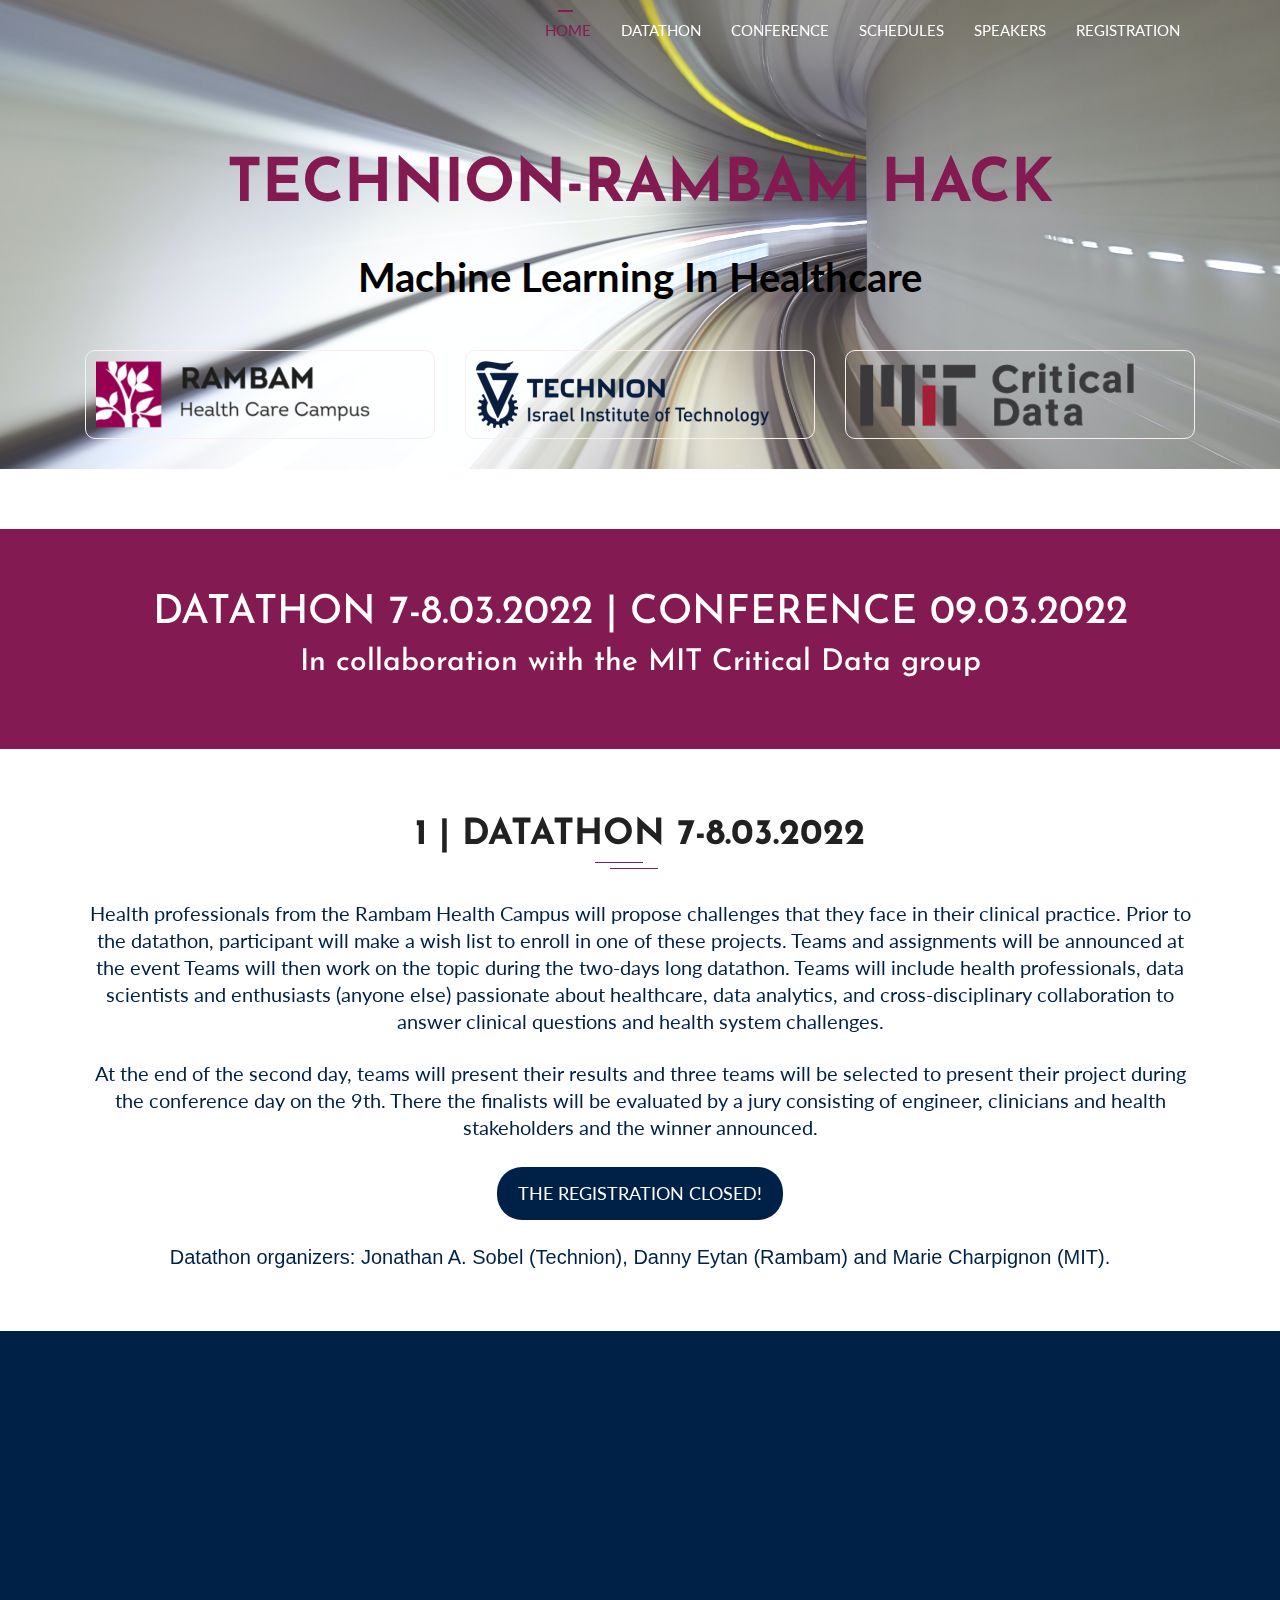
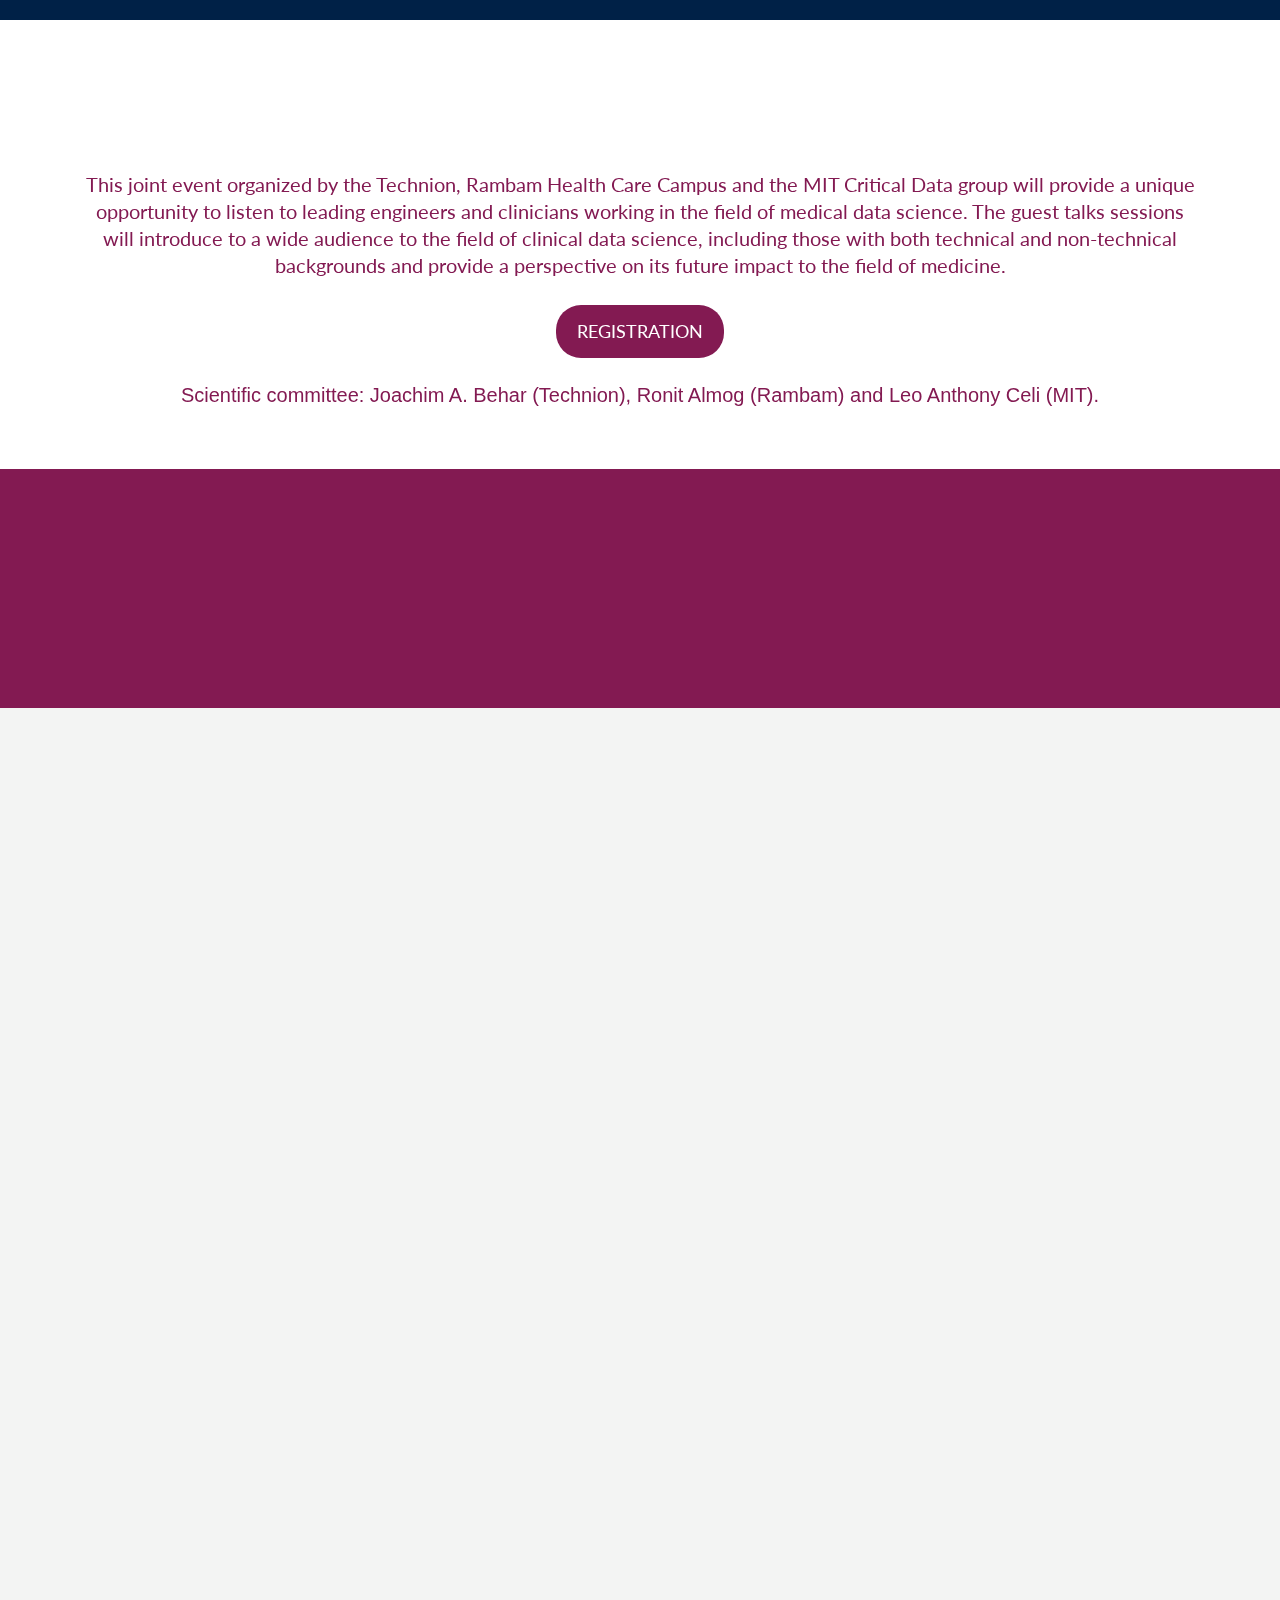
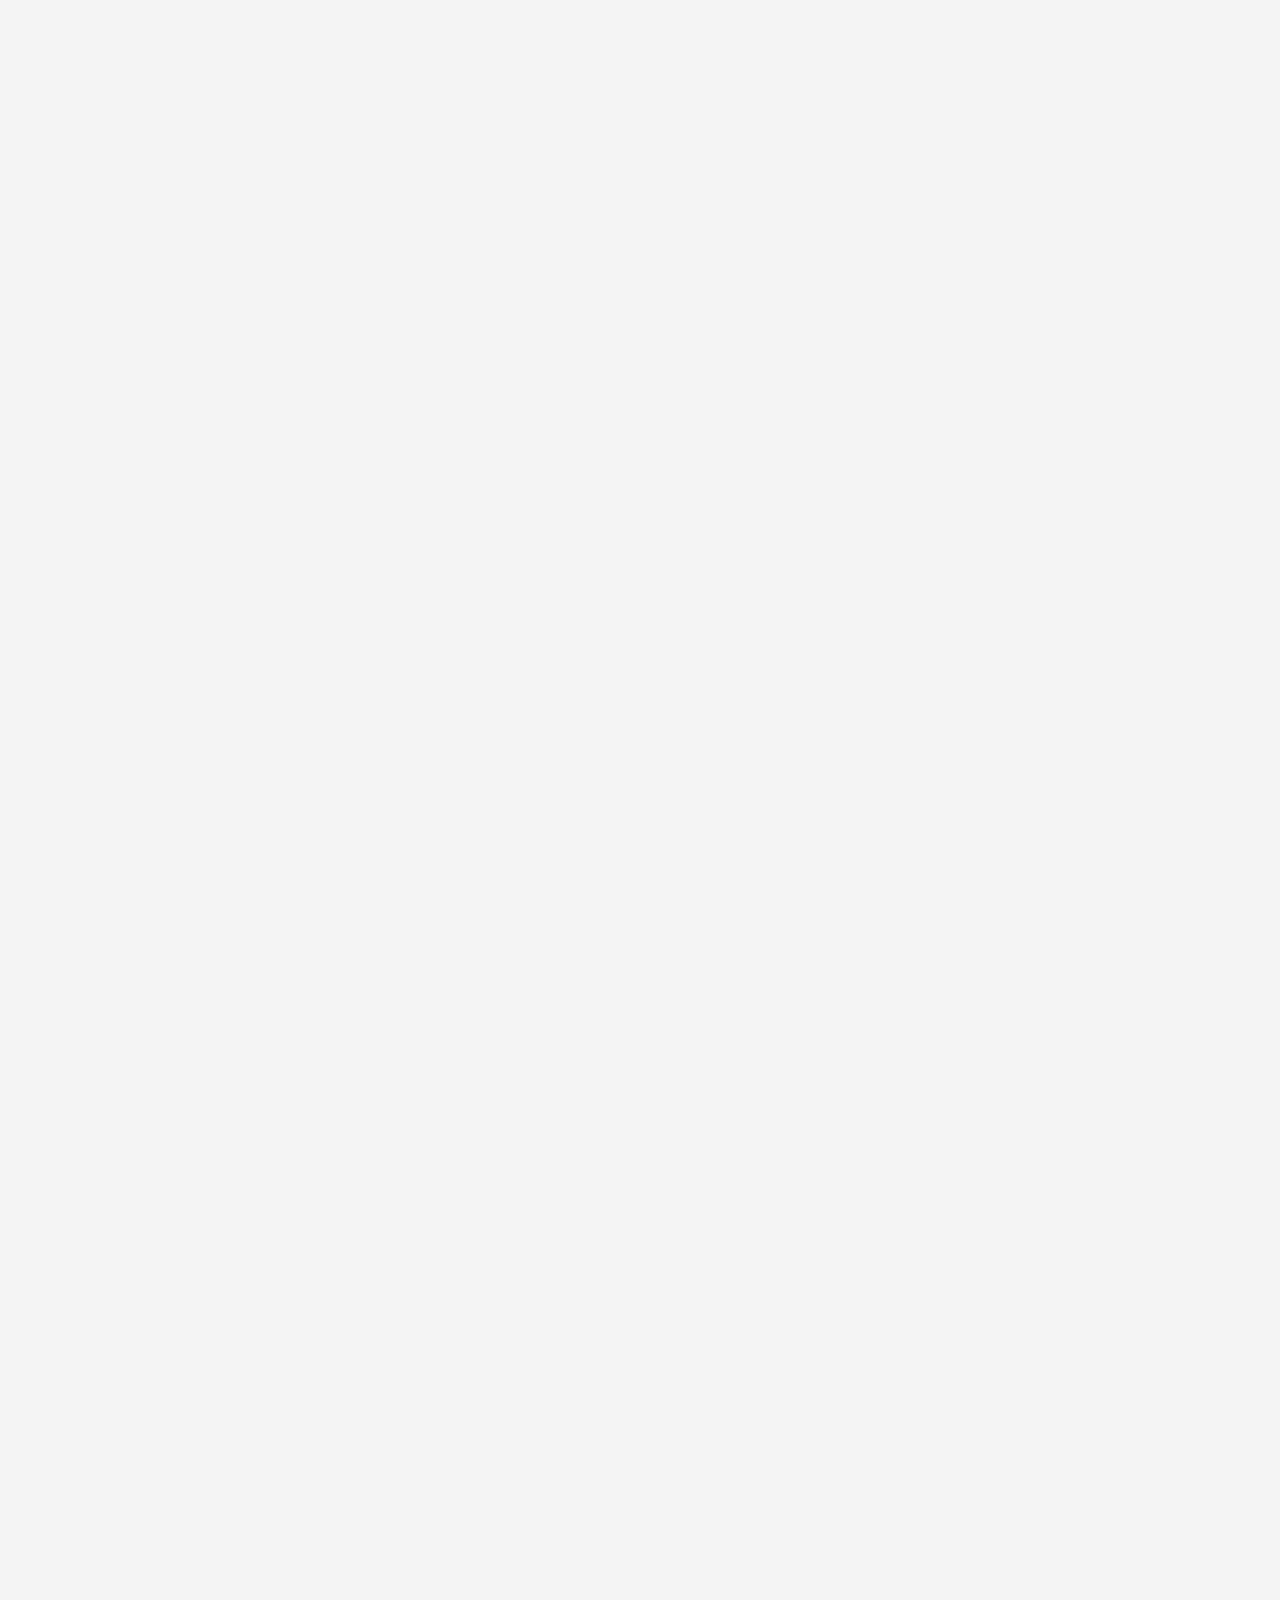
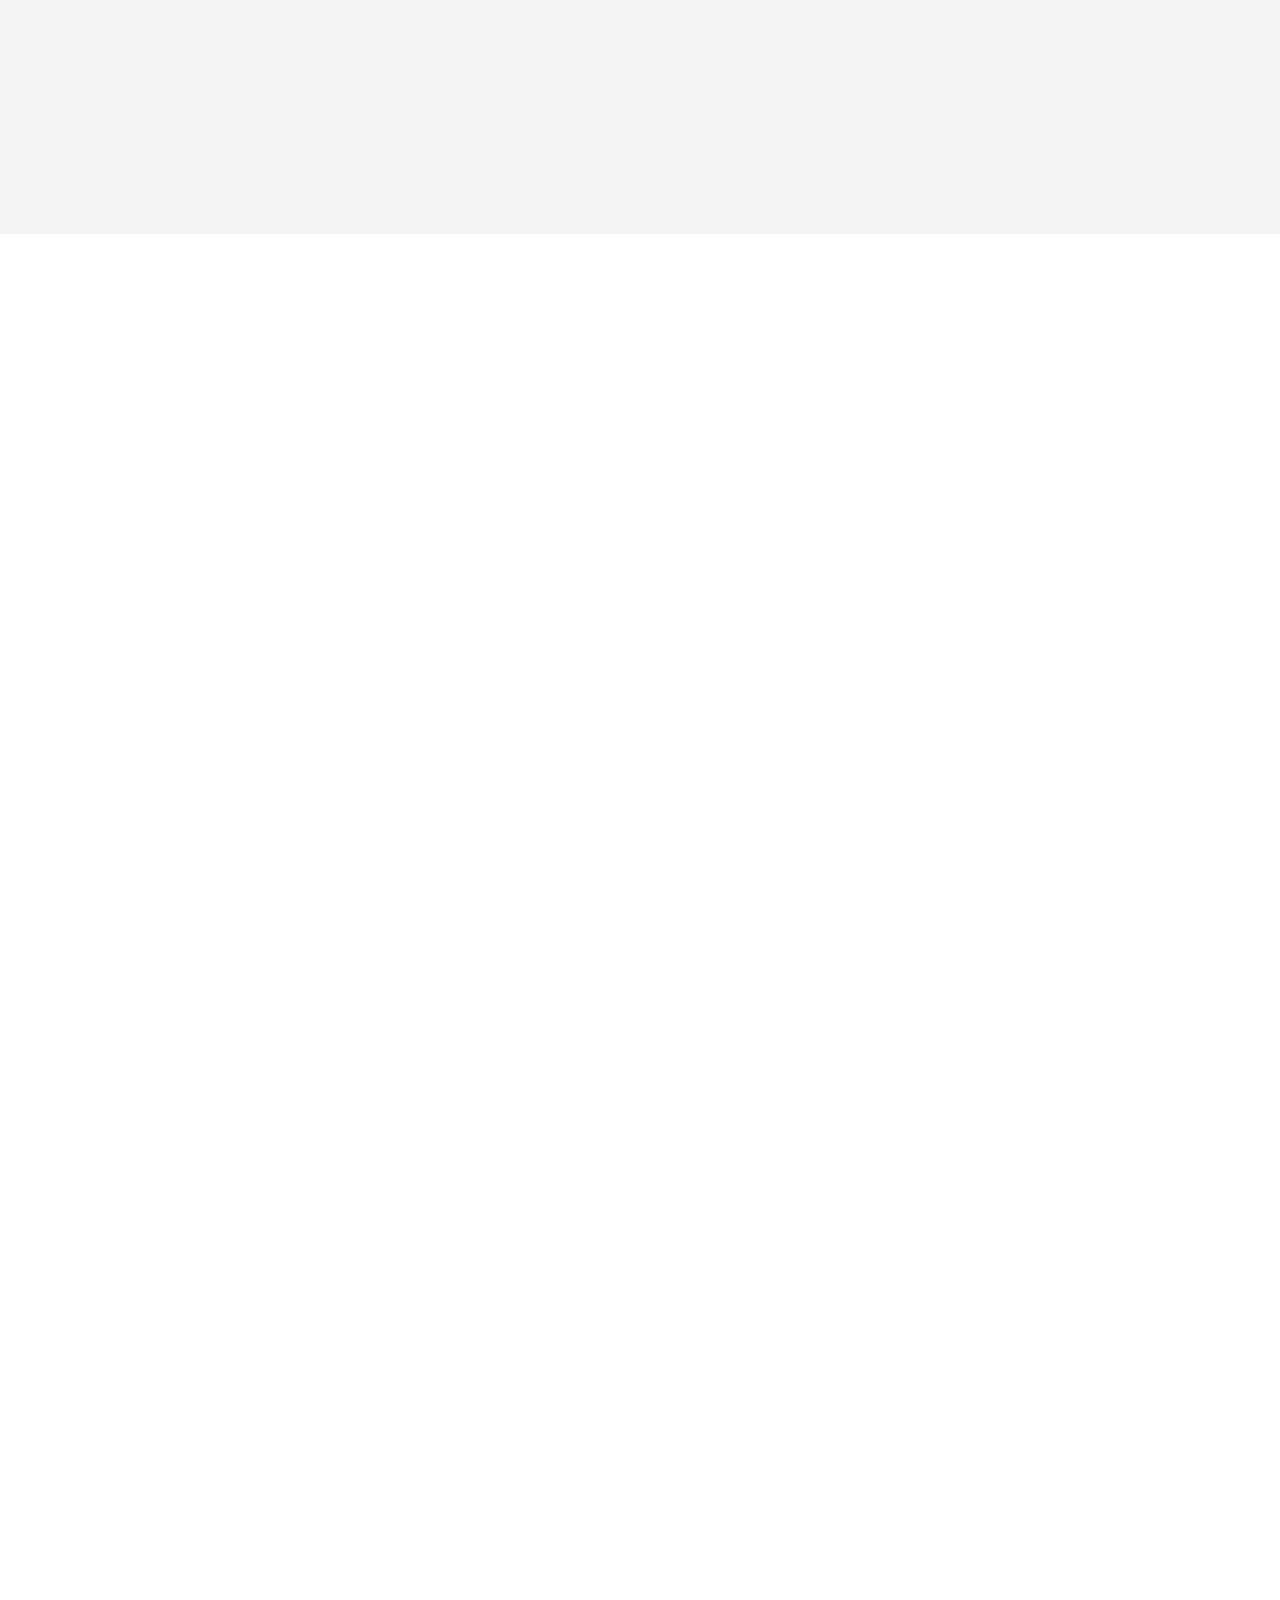
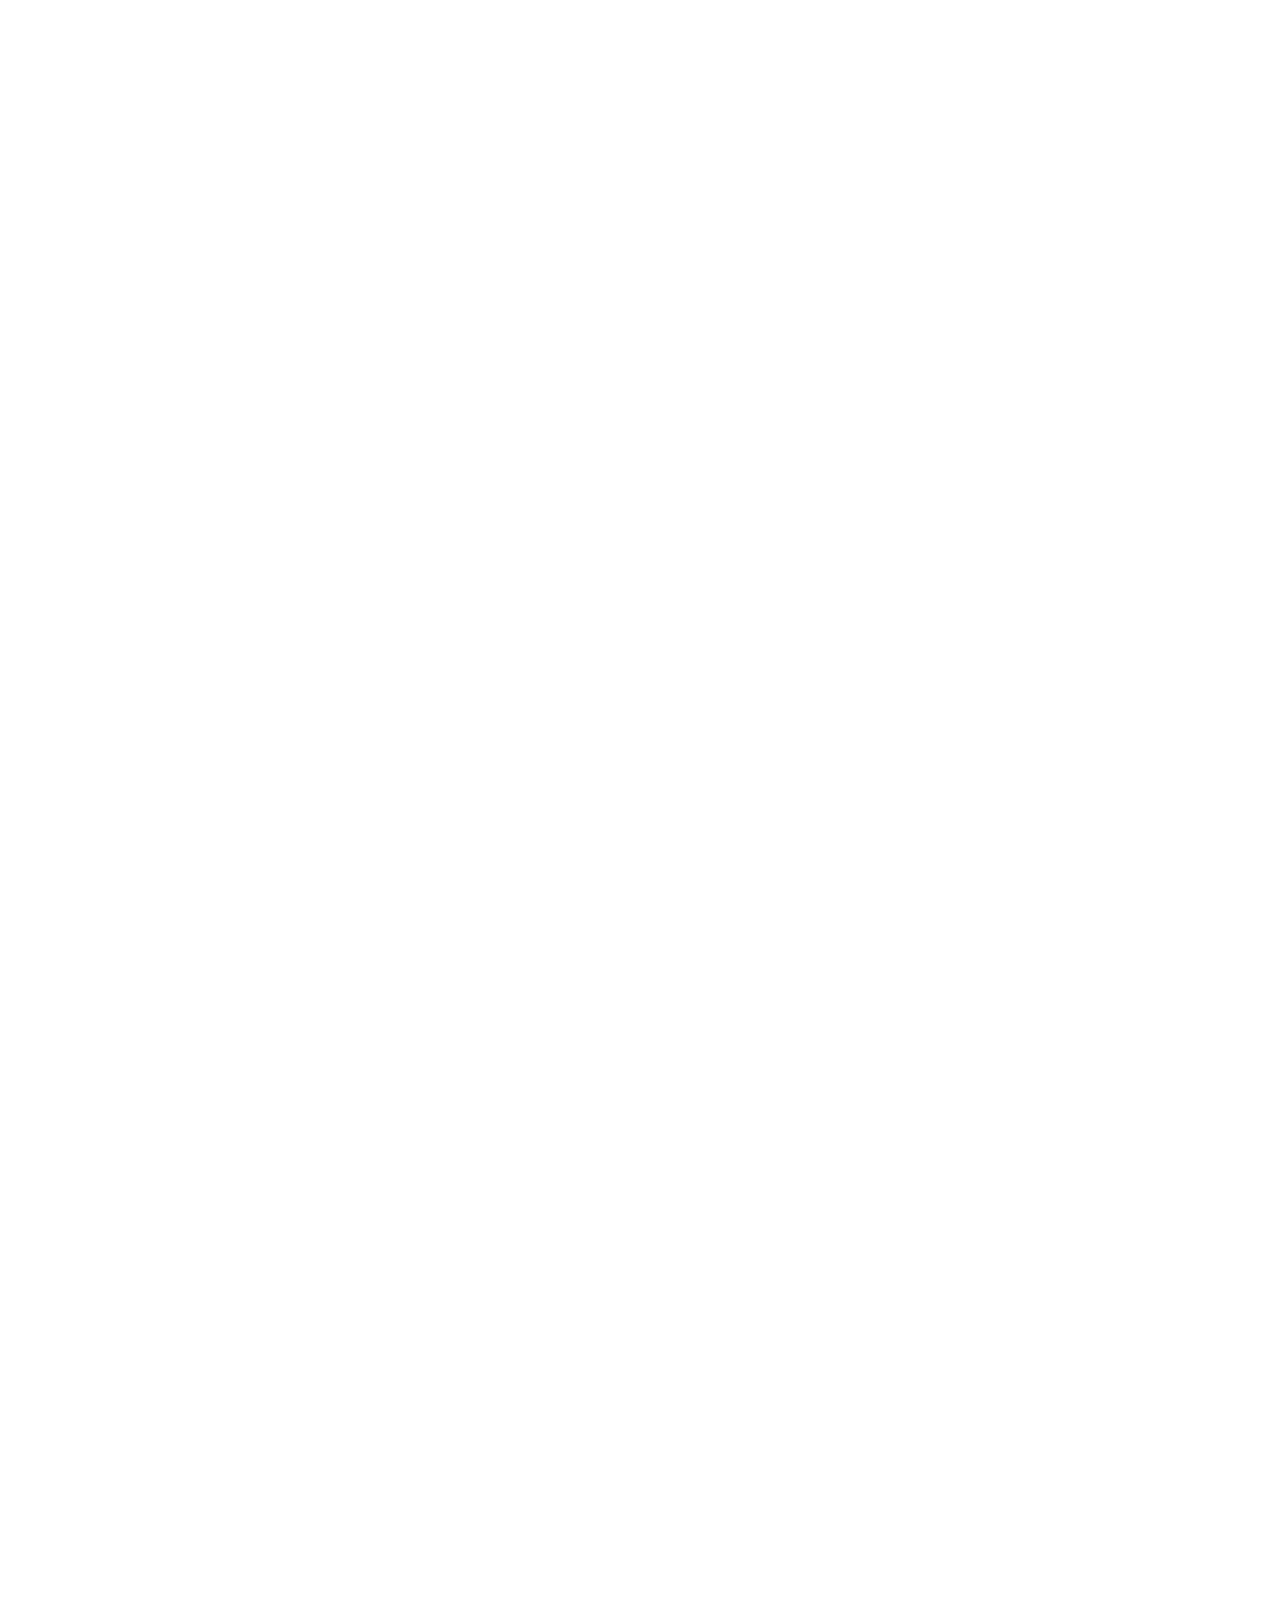
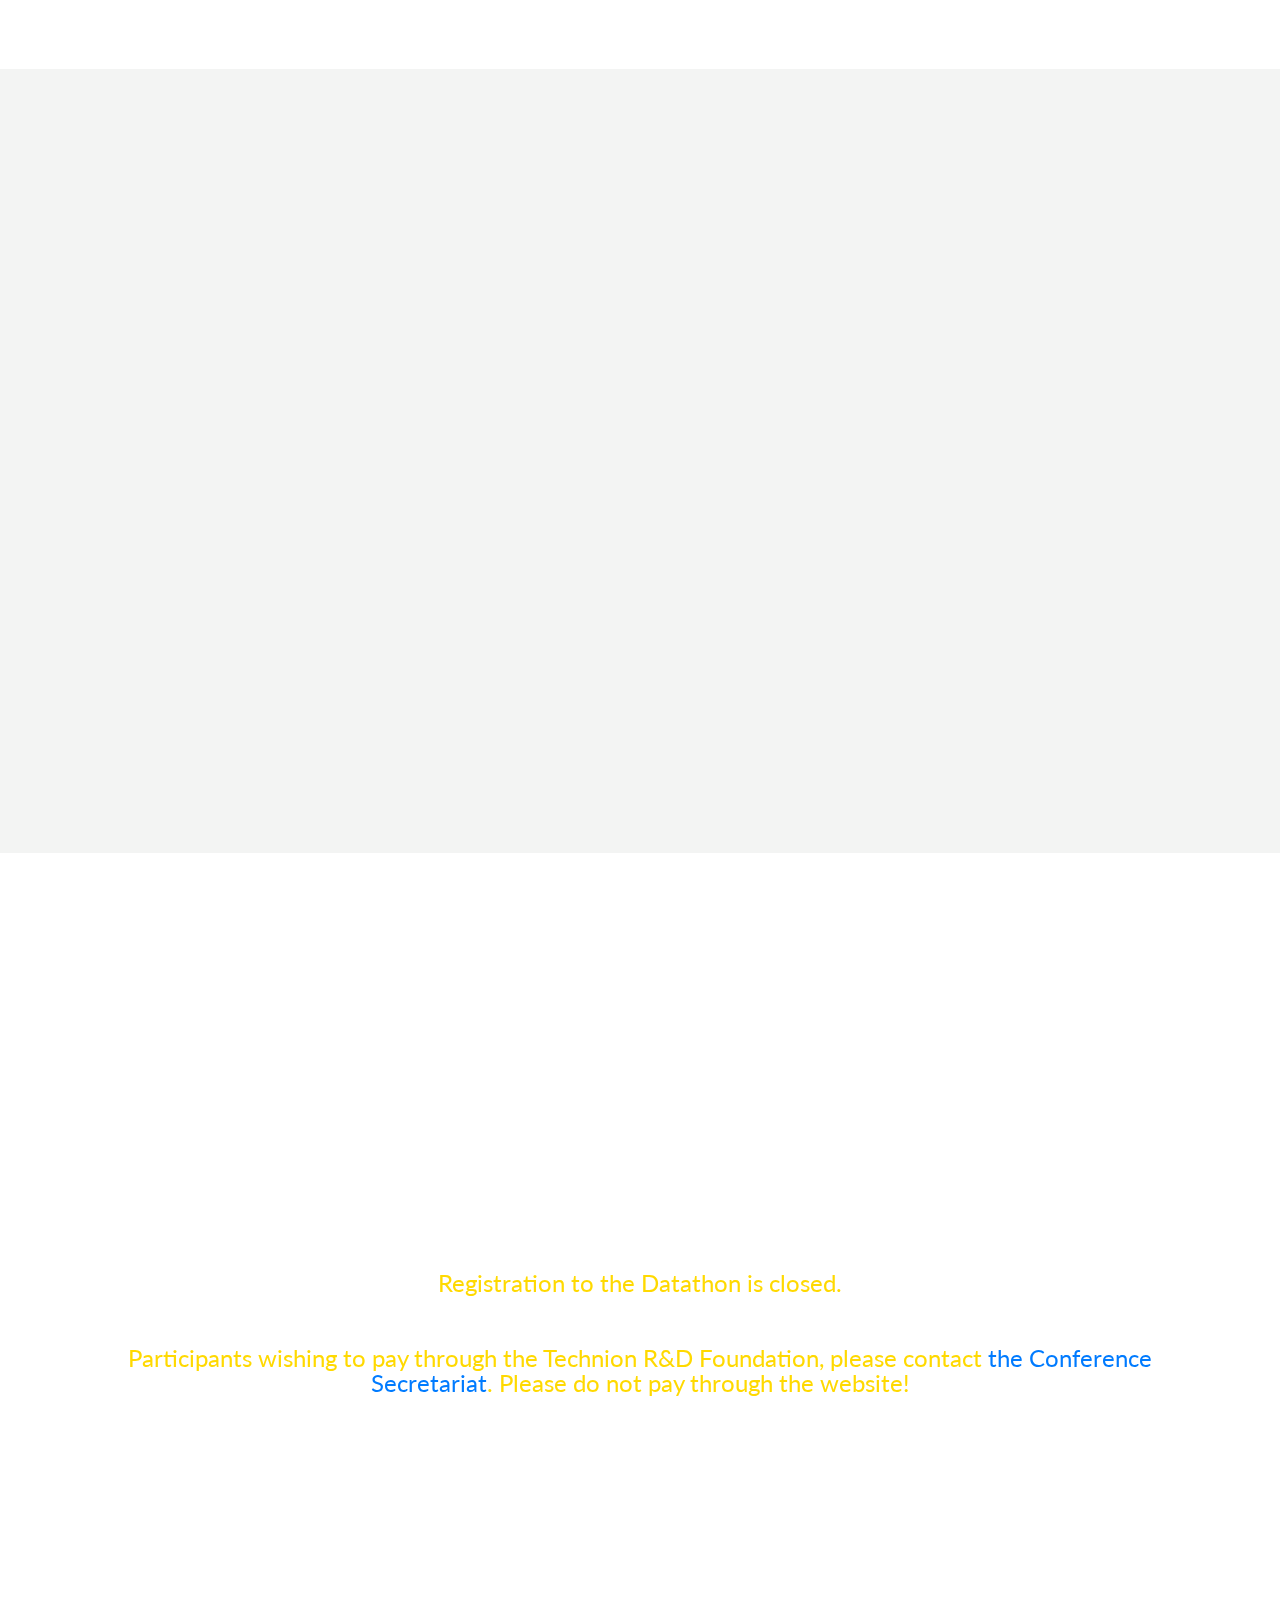
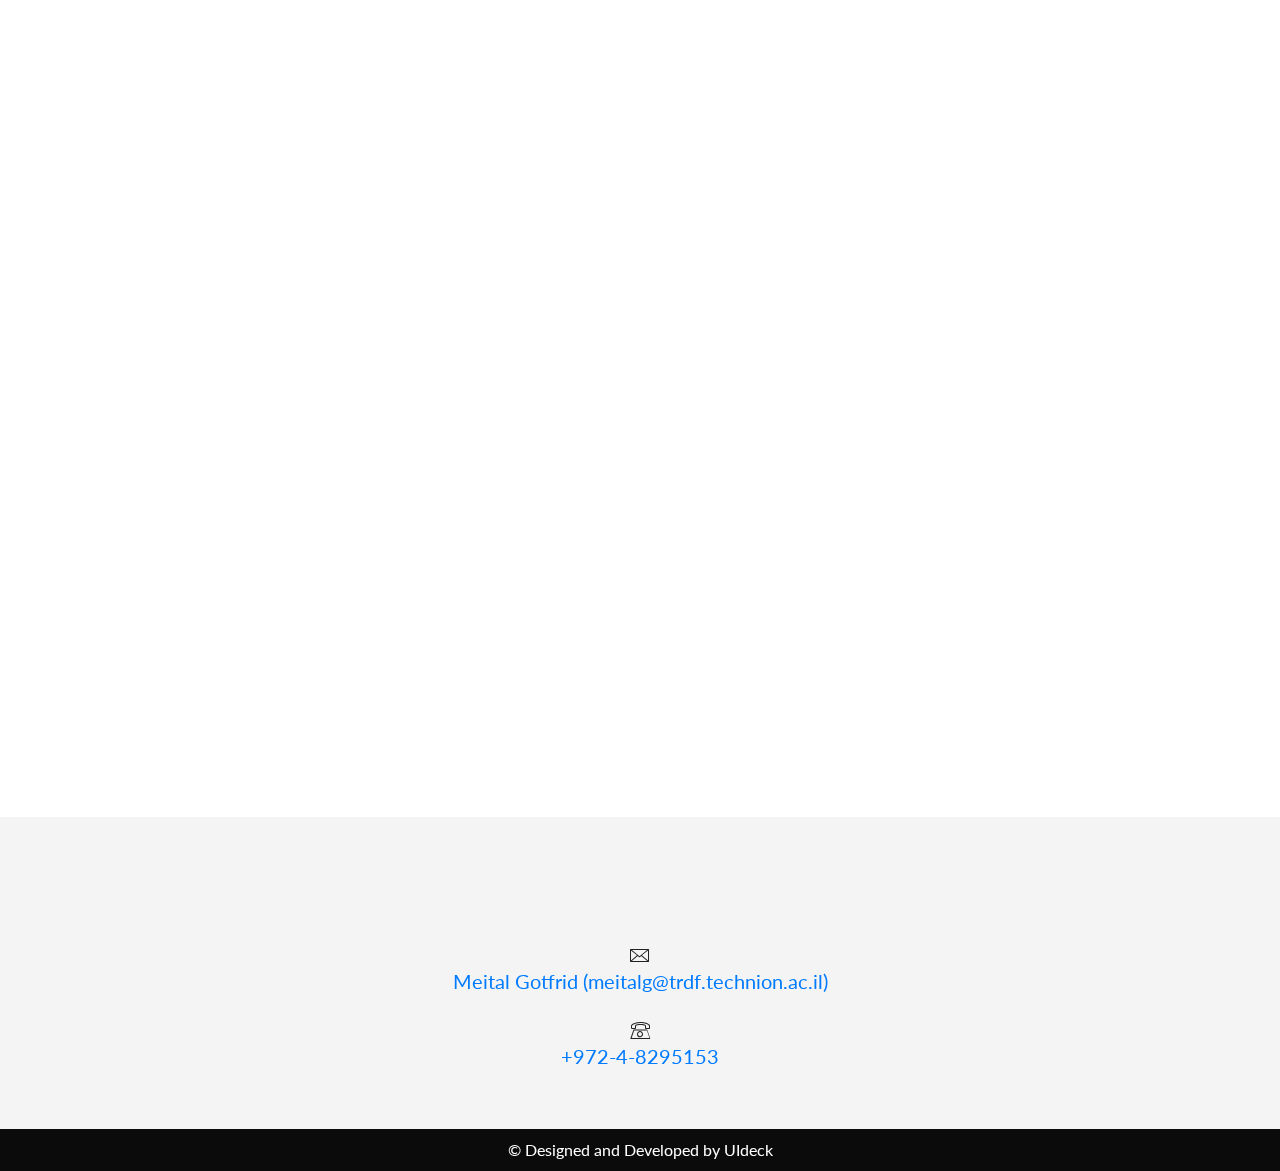
<file: index.html>
<!DOCTYPE html>
<html lang="en">

<head>
    <!-- Required meta tags -->
    <meta charset="utf-8">
    <meta name="viewport" content="width=device-width, initial-scale=1, shrink-to-fit=no">


    <link rel="shortcut icon" type="image/x-icon" href="assets/img/favicon.png">

    <title>Machine Learning in Healthcare</title>

    <!-- Bootstrap CSS -->
    <link rel="stylesheet" type="text/css" href="assets/css/bootstrap.min.css">
    <!-- Icon -->
    <link rel="stylesheet" type="text/css" href="assets/fonts/line-icons.css">
    <!-- Slicknav -->
    <link rel="stylesheet" type="text/css" href="assets/css/slicknav.css">
    <!-- Nivo Lightbox -->
    <link rel="stylesheet" type="text/css" href="assets/css/nivo-lightbox.css">
    <!-- Animate -->
    <link rel="stylesheet" type="text/css" href="assets/css/animate.css">
    <!-- Main Style -->
    <link rel="stylesheet" type="text/css" href="assets/css/main.css">
    <!-- Responsive Style -->
    <link rel="stylesheet" type="text/css" href="assets/css/responsive.css">
</head>

<body>
    <!-- Header Area wrapper Starts -->
    <header id="header-wrap">
        <!-- Navbar Start -->
        <nav class="navbar navbar-expand-lg fixed-top scrolling-navbar">
            <div class="container">
                <!-- Brand and toggle get grouped for better mobile display -->
                <div class="navbar-header">
                    <button class="navbar-toggler" type="button" data-toggle="collapse" data-target="#main-navbar" aria-controls="main-navbar" aria-expanded="false" aria-label="Toggle navigation">
                      <span class="navbar-toggler-icon"></span>
                      <span class="icon-menu"></span>
                      <span class="icon-menu"></span>
                      <span class="icon-menu"></span>
                    </button>
                </div>

                <div class="collapse navbar-collapse" id="main-navbar">
                    <ul class="navbar-nav mr-auto w-100 justify-content-end">
                        <li class="nav-item active">
                            <a class="nav-link" href="#header-wrap">Home</a>
                        </li>
                        <li class="nav-item">
                            <a class="nav-link" href="#datathon">Datathon</a>
                        </li>
                        <li class="nav-item">
                            <a class="nav-link" href="#conference">Conference</a>
                        </li>
                        <li class="nav-item">
                            <a class="nav-link" href="#schedules">Schedules</a>
                        </li>
                        <li class="nav-item">
                            <a class="nav-link" href="#team">Speakers</a>
                        </li>
                        <!--li class="nav-item">
                            <a class="nav-link" href="#sponsors">Sponsors</a>
                        </li>
                        <li class="nav-item">
                            <a class="nav-link" href="#mentors">Mentors</a>
                        </li>
                        <li class="nav-item">
                            <a class="nav-link" href="#contact">Contacts</a>
                        </li-->
                        <li class="nav-item">
                            <a class="nav-link" href="#pricing">Registration</a>
                        </li>
                    </ul>
                </div>
            </div>
            <!-- Mobile Menu Start -->
            <ul class="mobile-menu">
                <li>
                    <a class="page-scrool" href="#header-wrap">Home</a>
                </li>
                <li>
                    <a class="page-scrool" href="#datathon">Datathon</a>
                </li>
                <li>
                    <a class="page-scrool" href="#conference">Conference</a>
                </li>
                <li>
                    <a class="page-scroll" href="#schedules">Schedules</a>
                </li>
                <li>
                    <a class="page-scroll" href="#team">Speakers</a>
                </li>
                <!--li>
                    <a class="page-scroll" href="#sponsors">Sponsors</a>
                </li>
                <li>
                    <a class="page-scroll" href="#mentors">Mentors</a>
                </li>
                <li>
                    <a class="page-scroll" href="#contact">Contacts</a>
                </li-->
                <li>
                    <a class="page-scroll" href="#pricing">Registration</a>
                </li>
            </ul>
            <!-- Mobile Menu End -->
        </nav>
        <!-- Navbar End -->
    </header>
    <!-- Header Area wrapper End -->
    <!-- SNIR      Main Carousel Section Start -->
    <section id="main-slide" class="carousel-section-wrapper">
        <div class="clip-bg pt-225 pb-200 img-bg" style="background-image: url('assets/img/slider/slide.jpg');">
            <div class="container">
                <!--div class="row align-items-center"-->
                <div class="row justify-content-center align-content-center">
                    <div class="text-center my-section-title">
                        <br><br><br><br><br><br>
                        <div class="col-md-12 col-sm-12 col-xs-2">
                            <h2>TECHNION-RAMBAM HACK</h2>
                        </div>
                        <br>
                        <div class="col-md-12 col-sm-12 col-xs-2">
                            <p>Machine Learning in Healthcare</p>
                            <!-- class="text-white"-->
                        </div>
                        <div class="col-md-12 col-sm-12 col-xs-2">
                            <!--h3>Conference & Datathon March 7-9, 2022</h3-->
                            <br><br>
                        </div>
                    </div>
                </div>
            </div>
            <div class="container">
                <!--div class="row align-items-center"-->
                <div class="row justify-content-center">
                    <div class="col-md-4 col-sm-4 col-xs-2">
                        <div class="box-style">
                            <a href="#"><img class="img-fluid" src="assets/img/slider/rambam_sm_67.png" alt="Rambam"></a>
                        </div>
                    </div>
                    <div class="col-md-4 col-sm-4 col-xs-2">
                        <div class="box-style">
                            <a href="#"><img class="img-fluid" src="assets/img/slider/technion_sm_67_new.png" alt="Technion"></a>
                        </div>
                    </div>
                    <div class="col-md-4 col-sm-4 col-xs-2">
                        <div class="box-style">
                            <a href="#"><img class="img-fluid" src="assets/img/slider/mit1_67.png" alt="MIT"></a>
                        </div>
                    </div>
                </div>
            </div>
            <!--div class="container">
                <div class="row">
                    <div class="col-12">
                        <div class="section-title text-center">
                            <h4>The Conference will be preceded by a Datathon in collaboration with the MIT Critical Data group</h4>
                        </div>
                    </div>
                </div>
            </div-->

        </div>
    </section>
    <!--div id="main-slide" class="carousel slide" data-ride="carousel">
        <div class="carousel-inner">
            <div class="carousel-item active">
                <img class="d-block w-100" src="assets/img/slider/slide.jpg" alt="AI">
                <div class="carousel-caption d-block">
                    <mp class="fadeInUp wow" data-wow-delay=".2s">TECHNION HACK</mp>
                    <br><br><br><br>
                    <mp2 class="fadeInUp wow" data-wow-delay=".2s">Machine Learning in Healthcare</mp2>
                    <br><br><br><br>
                    <mp1 class="fadeInUp wow" data-wow-delay=".2s"> Conference & Datathon 7-9 March</mp1>
                    <br><br><br><br>
                    <div class="container">
                        <div class="row align-items-center">
                            <div class="col-md-4 col-sm-4 col-xs-2">
                                <div class="spnsors-logo">
                                    <a href="#"><img class="img-fluid" src="assets/img/slider/rambam.png" alt="Rambam"></a>
                                </div>
                            </div>
                            <div class="col-md-4 col-sm-4 col-xs-2">
                                <div class="spnsors-logo">
                                    <a href="#"><img class="img-fluid" src="assets/img/slider/technion.png" alt="Technion"></a>
                                </div>
                            </div>
                            <div class="col-md-4 col-sm-4 col-xs-2">
                                <div class="spnsors-logo">
                                    <a href="#"><img class="img-fluid" src="assets/img/slider/mit1.png" alt="MIT"></a>
                                </div>
                            </div>
                        </div>
                    </div>
                </div>
            </div>
        </div>
    </div-->
    <!-- Introduction Section Start -->
    <section class="introduction section-padding">
        <div class="container">
            <div class="row">
                <div class="col-12">
                    <div class="section-title-header text-center">
                        <!--h1>The Conference will be preceded by a Datathon</h1-->
                        <h4>Datathon 7-8.03.2022 | Conference 09.03.2022</h4>
                        <h1>In collaboration with the MIT Critical Data group</h1>
                    </div>
                </div>
            </div>
        </div>
    </section>
    <section id="datathon" class="section-padding">
        <div class="container">
            <div class="row">
                <div class="col-12">
                    <div class="section-title-header text-center">
                        <h1 class="section-title wow fadeInUp" data-wow-delay="0.2s">1 | Datathon 7-8.03.2022</h1>
                        <br>
                        <sp class="intro-desc"> Health professionals from the Rambam Health Campus will propose challenges that they face in their clinical practice. Prior to the datathon, participant will make a wish list to enroll in one of these projects. Teams and assignments
                            will be announced at the event Teams will then work on the topic during the two-days long datathon. Teams will include health professionals, data scientists and enthusiasts (anyone else) passionate about healthcare, data analytics,
                            and cross-disciplinary collaboration to answer clinical questions and health system challenges.</sp>
                        </sp>

                        <!--sp class="intro-desc">Clinicians will learn the nuances of data curation and model development, and data scientists will be provided invaluable insights into clinical context and decision making. Teams will be formed and immediately get to work to parse
                            the question into a study design, extract the cohort, and build models with the support and guidance of clinical data scientists. Mentors will provide feedback throughout the entire process and ultimately evaluate the clinical
                            relevance, technical implementation, and reproducibility of the final projects.
                        </sp-->
                        <br><br>
                        <sp class="intro-desc">
                            At the end of the second day, teams will present their results and three teams will be selected to present their project during the conference day on the 9th. There the finalists will be evaluated by a jury consisting of engineer, clinicians and health
                            stakeholders and the winner announced.
                        </sp>
                        <br><br>
                        <div class="col-12">
                            <!--a href="https://docs.google.com/forms/d/1UQk2oI7LHhaWmaSdOfhi8kfM6p9JECudtO0UvILdWXA/edit" class="btn btn-common_blue">The Registration closed!</a-->
                            <div class="btn btn-common_blue">
                                The Registration closed!
                            </div>
                        </div>
                        <br>
                        <sp1>Datathon organizers: Jonathan A. Sobel (Technion), Danny Eytan (Rambam) and Marie Charpignon (MIT).</sp1>
                    </div>
                </div>
            </div>
        </div>
    </section>
    <!-- Conference Section End -->
    <!-- Counter Area Start-->
    <section class="counter-section-technion section-padding">
        <div class="container">
            <div class="row justify-content-center">
                <!-- Counter Item -->
                <!--div class="col-md-2 col-lg-2 col-xs-12 work-counter-widget text-center">
                    <div class="counter wow fadeInRight" data-wow-delay="0.2s">
                        <div class="icon"><i class="lni-check-box"></i></div>
                        <a href="https://docs.google.com/forms/d/1UQk2oI7LHhaWmaSdOfhi8kfM6p9JECudtO0UvILdWXA/edit">
                            <p>Apply to participate in the Datathon</p>
                        </a>                        
                    </div>
                </div-->
                <!-- Counter Item -->
                <div class="col-md-2 col-lg-2 col-xs-12 work-counter-widget text-center">
                    <div class="counter wow fadeInRight" data-wow-delay="0.2s">
                        <a href="https://goo.gl/maps/fLe9B6mX7hYP6hrs8">
                            <div class="icon"><i class="lni-map-marker"></i></div>
                            <!--lni-map-marker-->
                            <p>Faculty of Biomedical Engineering, Technion</p>
                        </a>
                    </div>
                </div>
                <div class="col-md-2 col-lg-2 col-xs-12 work-counter-widget text-center">
                    <div class="counter wow fadeInRight" data-wow-delay="0.2s">
                        <div class="icon"><i class="lni-timer"></i></div>
                        <p>March 7-8, 2022</p>
                        <!--<span>08:00 AM – 10:00 PM</span>-->
                    </div>
                </div>
                <!-- Counter Item -->
                <div class="col-md-2 col-lg-2 col-xs-12 work-counter-widget text-center">
                    <div class="counter wow fadeInRight" data-wow-delay="0.2s">
                        <div class="icon"><i class="lni-users"></i></div>
                        <p>Technion Students and Alumni</p>
                        <!--<span>Hurry up! Few tickets are left</span>-->
                    </div>
                </div>
                <div class="col-md-2 col-lg-2 col-xs-12 work-counter-widget text-center">
                    <div class="counter wow fadeInRight" data-wow-delay="0.2s">
                        <div class="icon"><i class="lni-database"></i></div>
                        <p>Prize - 20K NIS</p>
                    </div>
                </div>
                <div class="col-md-2 col-lg-2 col-xs-12 work-counter-widget text-center">
                    <div class="counter wow fadeInRight" data-wow-delay="0.2s">
                        <div class="icon">
                            <a href="https://lp.smoove.io/view.ashx?message=h46868061O698243471O184575O698270368">
                                <i class="lni-calendar"></i>
                                <p>Add to your calendar</p>
                            </a>
                        </div>
                    </div>
                </div>
            </div>
        </div>
    </section>
    <!-- Counter Area End-->



    <!-- Conference Section Start -->
    <section id="conference" class="section-padding">
        <div class="container">
            <div class="row">
                <div class="col-12">
                    <div class="section-title-header text-center">
                        <h1 class="section-title wow fadeInUp" data-wow-delay="0.2s">2 | Conference 09.03.2022</h1>
                        <br>
                        <!--<p class="section-sub wow fadeInDown" data-wow-delay="0.2s">Technion Hack: Machine Learning in Healthcare</p><-->
                        <np class="intro-desc"> This joint event organized by the Technion, Rambam Health Care Campus and the MIT Critical Data group will provide a unique opportunity to listen to leading engineers and clinicians working in the field of medical data science.
                            The guest talks sessions will introduce to a wide audience to the field of clinical data science, including those with both technical and non-technical backgrounds and provide a perspective on its future impact to the field
                            of medicine.
                        </np>
                        <br>
                        <!--np class="intro-desc"> This one-day conference will be followed by a datathon along the model of the ones organized by the MIT Critical Data group which has led several such health data science conferences worldwide to promote secondary use of routinely
                            collected patient data.
                        </np-->
                        <br>

                        <div class="col-12">
                            <a href="https://eventbuzz.co.il/lp/event/fksbv" class="btn btn-common">Registration</a>
                        </div>
                        <br>
                        <np1>Scientific committee: Joachim A. Behar (Technion), Ronit Almog (Rambam) and Leo Anthony Celi (MIT).</np1>
                    </div>
                </div>
            </div>
        </div>
    </section>



    <!-- Counter Area Start-->
    <section class="counter-section section-padding">
        <div class="container">
            <div class="row justify-content-center">
                <!-- Counter Item -->
                <!--div class="col-md-2 col-lg-2 col-xs-12 work-counter-widget text-center">
                    <div class="counter wow fadeInRight" data-wow-delay="0.2s">
                        <div class="icon"><i class="lni-check-box"></i></div>
                        <a href="https://eventbuzz.co.il/lp/event/fksbv">
                            <p>Early Bird Registration is now open</p>
                        </a>                        
                    </div>
                </div-->
                <div class="col-md-2 col-lg-2 col-xs-12 work-counter-widget text-center">
                    <a href="https://goo.gl/maps/bdQzQaZvqtT5kh6s9">
                        <div class="counter wow fadeInRight" data-wow-delay="0.2s">
                            <div class="icon"><i class="lni-map-marker"></i></div>
                            <p>Spencer Hall, Rambam Hospital</p>
                        </div>
                    </a>
                </div>
                <!-- Counter Item -->
                <div class="col-md-2 col-lg-2 col-xs-12 work-counter-widget text-center">
                    <div class="counter wow fadeInRight" data-wow-delay="0.2s">
                        <div class="icon"><i class="lni-timer"></i></div>
                        <p>March 9, 2022</p>
                        <!--<span>08:00 AM – 10:00 PM</span>-->
                    </div>
                </div>
                <!-- Counter Item -->
                <div class="col-md-2 col-lg-2 col-xs-12 work-counter-widget text-center">
                    <div class="counter wow fadeInRight" data-wow-delay="0.2s">
                        <div class="icon"><i class="lni-users"></i></div>
                        <p>Open to all</p>
                        <!--<span>Hurry up! Few tickets are left</span>-->
                    </div>
                </div>
                <div class="col-md-2 col-lg-2 col-xs-12 work-counter-widget text-center">
                    <div class="counter wow fadeInRight" data-wow-delay="0.2s">
                        <div class="icon">
                            <a href="https://lp.smoove.io/view.ashx?message=h46868065O698243507O184575O698270364">
                                <i class="lni-calendar"></i>
                                <p>Add to your calendar</p>
                            </a>
                        </div>
                    </div>
                </div>
            </div>
        </div>
    </section>
    <!-- Counter Area End-->


    <!--section id="TRY" class="section-padding">
        <div class="container">
            <h2>Bordered Table</h2>
            <p>The .table-bordered class adds borders to a table:</p>
            <table class="table table-bordered">
                <thead>
                    <tr>
                        <th>Firstname</th>
                        <th>Lastname</th>
                        <th>Email</th>
                    </tr>
                </thead>
                <tbody>
                    <tr>
                        <td>John</td>
                        <td>Doe</td>
                        <td>john@example.com</td>
                    </tr>
                    <tr>
                        <td>Mary</td>
                        <td>Moe</td>
                        <td>mary@example.com</td>
                    </tr>
                    <tr>
                        <td>July</td>
                        <td>Dooley</td>
                        <td>july@example.com</td>
                    </tr>
                </tbody>
            </table>
        </div>
    </section-->


    <!-- Schedule Section Start -->
    <section id="schedules" class="schedule section-padding">
        <div class="container">
            <div class="row">
                <div class="col-12">
                    <div class="section-title-header text-center">
                        <h1 class="section-title wow fadeInUp" data-wow-delay="0.2s">Event Schedules</h1>
                    </div>
                </div>
            </div>
            <div class="schedule-area row wow fadeInDown" data-wow-delay="0.2s">
                <div class="schedule-tab-title col-md-3 col-lg-3 col-xs-12">
                    <div class="table-responsive">
                        <ul class="nav nav-tabs" id="myTab" role="tablist">
                            <li class="nav-item">
                                <a class="nav-link" id="monday-tab" data-toggle="tab" href="#monday" role="tab" aria-controls="monday" aria-expanded="true">
                                    <div class="item-text">
                                        <h4>Monday</h4>
                                        <h5>7 March</h5>
                                    </div>
                                </a>
                            </li>
                            <li class="nav-item">
                                <a class="nav-link" id="tuesday-tab" data-toggle="tab" href="#tuesday" role="tab" aria-controls="tuesday">
                                    <div class="item-text">
                                        <h4>Tuesday</h4>
                                        <h5>8 March</h5>
                                    </div>
                                </a>
                            </li>
                            <li class="nav-item">
                                <a class="nav-link active" id="wednesday-tab" data-toggle="tab" href="#wednesday" role="tab" aria-controls="wednesday">
                                    <div class="item-text">
                                        <h4>Wednesday</h4>
                                        <h5>9 March</h5>
                                    </div>
                                </a>
                            </li>
                        </ul>
                    </div>
                </div>
                <div class="schedule-tab-content col-md-9 col-lg-9 col-xs-12 clearfix">
                    <div class="tab-content" id="myTabContent">
                        <div class="tab-pane fade" id="monday" role="tabpanel" aria-labelledby="monday-tab">
                            <div id="accordion">
                                <div class="card">
                                    <div id="headingOne">
                                        <div class="collapsed card-header" data-toggle="collapse" data-target="#collapseOne" aria-expanded="false" aria-controls="collapseOne">
                                            <div class="images-box">
                                                <img class="img-fluid" src="assets/img/arrow-3-48.jpg" alt="">
                                            </div>
                                            <span class="time">8:00</span>
                                            <h4>Door Open</h4>
                                        </div>
                                    </div>
                                </div>
                                <div class="card">
                                    <div id="headingTwo">
                                        <div class="collapsed card-header" data-toggle="collapse" data-target="#collapseTwo" aria-expanded="false" aria-controls="collapseTwo">
                                            <div class="images-box">
                                                <img class="img-fluid" src="assets/img/arrow-3-48.jpg" alt="">
                                            </div>
                                            <span class="time">9:00</span>
                                            <h4>Welcome Remarks</h4>
                                        </div>
                                    </div>
                                </div>
                                <div class="card">
                                    <div id="headingThree">
                                        <div class="collapsed card-header" data-toggle="collapse" data-target="#collapseThree" aria-expanded="false" aria-controls="collapseThree">
                                            <div class="images-box">
                                                <img class="img-fluid" src="assets/img/arrow-3-48.jpg" alt="">
                                            </div>
                                            <span class="time">9:10</span>
                                            <h4>Working with Medical Data</h4>
                                            <h5 class="name">Marie-Laure Charpignon, PhD candidate at MIT</h5>
                                        </div>
                                    </div>
                                </div>
                                <div class="card">
                                    <div id="headingThree">
                                        <div class="collapsed card-header" data-toggle="collapse" data-target="#collapseThree" aria-expanded="false" aria-controls="collapseThree">
                                            <div class="images-box">
                                                <img class="img-fluid" src="assets/img/arrow-3-48.jpg" alt="">
                                            </div>
                                            <!--span class="time">9:30 - 24:00</span-->
                                            <span class="time">9:30</span>
                                            <h4>Datathon Starts</h4>
                                            <!--h4>Datathon</h4-->
                                        </div>
                                    </div>

                                </div>
                            </div>
                        </div>
                        <div class="tab-pane fade" id="tuesday" role="tabpanel" aria-labelledby="tuesday-tab">
                            <div id="accordion2">
                                <div class="card">
                                    <div id="headingOne1">
                                        <div class="collapsed card-header" data-toggle="collapse" data-target="#collapseOne1" aria-expanded="false" aria-controls="collapseOne1">
                                            <div class="images-box">
                                                <img class="img-fluid" src="assets/img/arrow-3-48.jpg" alt="">
                                            </div>
                                            <span class="time">19:00-20:00</span>
                                            <h4>Group Presentations</h4>
                                        </div>
                                    </div>
                                </div>
                                <div class="card">
                                    <div id="headingTwo2">
                                        <div class="collapsed card-header" data-toggle="collapse" data-target="#collapseTwo2" aria-expanded="false" aria-controls="collapseTwo2">
                                            <div class="images-box">
                                                <img class="img-fluid" src="assets/img/arrow-3-48.jpg" alt="">
                                            </div>
                                            <span class="time">20:00</span>
                                            <h4>Finalists Announced</h4>
                                        </div>
                                    </div>
                                </div>
                            </div>
                        </div>
                        <div class="tab-pane fade show active" id="wednesday" role="tabpanel" aria-labelledby="wednesday-tab">
                            <div id="accordion3">
                                <div class="card">
                                    <div id="headingOne31">
                                        <div class="collapsed card-header" data-toggle="collapse" data-target="#collapseOne31" aria-expanded="false" aria-controls="collapseOne31">
                                            <div class="images-box">
                                                <img class="img-fluid" src="assets/img/arrow-3-48.jpg" alt="">
                                                <!--i style="margin: 10px; color: #831a52; " class="lni-calendar"></i-->
                                            </div>
                                            <span class="time">8:30-9:00</span>
                                            <h4>Reception and Registration</h4>
                                        </div>
                                    </div>
                                </div>
                                <div class="card">
                                    <div id="headingOne3">
                                        <div class="collapsed card-header" data-toggle="collapse" data-target="#collapseOne3" aria-expanded="false" aria-controls="collapseOne3">
                                            <div class="images-box">
                                                <img class="img-fluid" src="assets/img/arrow-3-48.jpg" alt="">
                                                <!--i style="margin: 10px; color: #831a52; " class="lni-calendar"></i-->
                                            </div>
                                            <span class="time">9:00-9:30</span>
                                            <h4>Welcoming Remarks & Greetings</h4>
                                        </div>
                                    </div>
                                    <div id="collapseOne3" class="show active" aria-labelledby="headingOne3" data-parent="#accordion3">
                                        <div class="card-body">
                                            <div class="location">
                                                <span>Prof. Uri Sivan, President of the Technion - Greeting</span>
                                            </div>
                                        </div>
                                        <div class="card-body">
                                            <div class="location">
                                                <!--span>Prof. Michael Halberthal, MD, MHA; Director General Rambam Health Care Campus - Greeting recording</span-->
                                                <span>Prof. Michael Halberthal, Director General Rambam Health Care Campus - Recorded Greeting</span>
                                            </div>
                                        </div>
                                        <div class="card-body">
                                            <div class="location">
                                                <!--span> MLIS, TBD</span-->
                                                <!--span>MLIS, Dr. Sivan Gazit</span-->
                                                <span>Prof. Shie Mannor, Director of Machine Learning and Intelligent Systems (MLIS), Electrical Engineering, Technion</span>
                                            </div>
                                        </div>
                                        <div class="card-body">
                                            <div class="location">
                                                <!--span> MLIS, TBD</span-->
                                                <!--span>MLIS, Dr. Sivan Gazit</span-->
                                                <span>Prof. Noam Ziv, Technion Human Health Initiative (THHI), Medicine, Technion</span>
                                            </div>
                                        </div>
                                    </div>
                                </div>
                                <div class="card">
                                    <div id="headingTwo3">
                                        <div class="collapsed card-header" data-toggle="collapse" data-target="#collapseTwo3" aria-expanded="false" aria-controls="collapseTwo3">
                                            <div class="images-box">
                                                <img class="img-fluid" src="assets/img/arrow-3-48.jpg" alt="">
                                            </div>
                                            <span class="time">9:30-10:00</span>
                                            <h4>Opening Guest Talk</h4>
                                        </div>
                                    </div>
                                    <div id="collapseTwo3" class="show active" aria-labelledby="headingTwo3" data-parent="#accordion3">
                                        <div class="card-body">
                                            <p>Ensuring Machine Learning for Healthcare Works for All</p>
                                            <div class="location">
                                                <!--span>Dr. Leo Celi Anthony, MIT Critical Care</span-->
                                                <span>Prof. Leo Anthony Celi, Massachusetts Institute of Technology, Harvard Medical School, Harvard T.H. Chan School of Public Health</span>
                                            </div>
                                        </div>
                                    </div>
                                </div>
                                <div class="card">
                                    <div id="headingThree3">
                                        <div class="collapsed card-header" data-toggle="collapse" data-target="#collapseThree3" aria-expanded="false" aria-controls="collapseThree3">
                                            <div class="images-box">
                                                <img class="img-fluid" src="assets/img/arrow-3-48.jpg" alt=" ">
                                            </div>
                                            <span class="time">10:00-11:20</span>
                                            <h4>Part #1: Current Trends in Machine Learning in Healthcare</h4>
                                        </div>
                                    </div>
                                    <div id="collapseThree3" class="show active" aria-labelledby="headingThree3" data-parent="#accordion3">
                                        <div class="card-body">
                                            <p>Effectiveness of Oncology Treatments: Using Real-World Data to Inform Clinical Decisions
                                            </p>
                                            <div class="location">
                                                <span>Dr. Dvir Aran, Biology & Computer Science, Technion</span>
                                            </div>
                                        </div>
                                        <div class="card-body">
                                            <p>Medical Imaging With Deep-Learning: What Do Our Networks Learn?
                                            </p>
                                            <div class="location">
                                                <span>Dr. Moti Freiman, Biomedical Engineering, Technion</span>
                                            </div>
                                        </div>
                                        <div class="card-body">
                                            <p>The Pitfalls and Potential of Using Machine Learning to Personalize Patient Treatments
                                            </p>
                                            <div class="location">
                                                <span>Dr. Uri Shalit, Industrial Engineering and Management, Technion</span>
                                            </div>
                                        </div>
                                        <div class="card-body">
                                            <p>Digital Biomarkers and Deep Learning for Physiological Time Series Analysis
                                            </p>
                                            <div class="location">
                                                <span>Dr. Joachim A. Behar, Biomedical Engineering, Technion</span>
                                            </div>
                                        </div>
                                    </div>
                                </div>
                                <div class="card">
                                    <div id="headingThree9">
                                        <div class="collapsed card-header " data-toggle="collapse" data-target="#collapseThree9" aria-expanded="false" aria-controls="collapseThree9">
                                            <div class="images-box">
                                                <img class="img-fluid" src="assets/img/arrow-3-48.jpg" alt=" ">
                                            </div>
                                            <span class="time">11:20-11:40</span>
                                            <h4>Coffee Break</h4>
                                        </div>
                                    </div>
                                </div>
                                <div class="card">
                                    <div id="headingThree4">
                                        <div class="collapsed card-header" data-toggle="collapse" data-target="#collapseThree4" aria-expanded="false" aria-controls="collapseThree4">
                                            <div class="images-box">
                                                <img class="img-fluid " src="assets/img/arrow-3-48.jpg" alt=" ">
                                            </div>
                                            <span class="time">11:40-13:20</span>
                                            <h4>Part #2: Data Stakeholders</h4>
                                        </div>
                                    </div>
                                    <div id="collapseThree4" class="show active" aria-labelledby="headingThree4" data-parent="#accordion3">
                                        <div class="card-body">
                                            <p>The Technion-Rambam Center for Artificial Intelligence in Healthcare
                                            </p>
                                            <div class="location">
                                                <span>Dr. Ronit Almog, Rambam Health Care Campus</span>
                                            </div>
                                        </div>
                                        <!--div class="card-body">
                                            <p>Medical data science with Maccabi
                                            </p>
                                            <div class="location">
                                                <span>Dr. Sivan Gazit, Maccabi KSM</span>
                                            </div>
                                        </div-->
                                        <div class="card-body">
                                            <p>Using Data Science to Transform Care</p>
                                            <div class="location">
                                                <span>Prof. Ran Balicer, Chief Innovation Officer, Clalit, Founding Director, Clalit Research Institute</span>
                                            </div>
                                        </div>
                                        <!--div class="card-body">
                                            <p>Ministry of health regulation, ethics and strategic perspective on access and usage of medical data in Israel
                                            </p>
                                            <div class="location">
                                                <span>TBD</span>
                                            </div>
                                        </div-->
                                        <div class="card-body">
                                            <p>AI in Healthcare – a Policy Perspective
                                            </p>
                                            <div class="location">
                                                <span>Mr. Yoel Ben-Or, Head of Policy, Digital Health, Ministry of Health</span>
                                            </div>
                                        </div>
                                        <div class="card-body">
                                            <p>Driving Groundbreaking AI Based Medical Research with TIMNA Platform
                                            </p>
                                            <div class="location">
                                                <span>Dr. Michal Gaziel – Yablowitz, Ministry of Health</span>
                                            </div>
                                        </div>
                                        <div class="card-body">
                                            <p>Panel Discussion: Medical Data in Israel - Opportunities and Challenges
                                            </p>
                                            <div class="location">
                                                <span>Dr. Ronit Almog, Dr. Joachim A.Behar, Prof. Ran Balicer, Mr. Yoel Ben-Or and Mgr. Michal Kfir</span>
                                                <br>
                                                <p>Moderator: </p><span>Prof. Rafael Beyar, Rambam Health Care Campus</span>
                                            </div>
                                        </div>
                                    </div>
                                </div>
                                <div class="card">
                                    <div id="headingThree5">
                                        <div class="collapsed card-header" data-toggle="collapse" data-target="#collapseThree5" aria-expanded="false" aria-controls="collapseThree5">
                                            <div class="images-box">
                                                <img class="img-fluid" src="assets/img/arrow-3-48.jpg" alt=" ">
                                            </div>
                                            <span class="time ">13:20-14:20</span>
                                            <h4>Lunch & Networking</h4>
                                        </div>
                                    </div>
                                </div>
                                <div class="card ">
                                    <div id="headingThree6">
                                        <div class="collapsed card-header" data-toggle="collapse" data-target="#collapseThree6" aria-expanded="false " aria-controls="collapseThree6">
                                            <div class="images-box">
                                                <img class="img-fluid" src="assets/img/arrow-3-48.jpg" alt=" ">
                                            </div>
                                            <span class="time">14:20-15:40</span>
                                            <h4>Part #3: Deployment of Machine Learning in Medical Practice</h4>
                                        </div>
                                    </div>
                                    <div id="collapseThree6" class="show active" aria-labelledby="headingThree6" data-parent="#accordion3">
                                        <div class="card-body">
                                            <p>Clinician Involvement in the Life Cycle of AI Tools in Healthcare - from Conception to Deployment</p>
                                            <div class="location">
                                                <span>Dr. Danny Eytan, Rambam Health Care Campus, Medicine, Technion, Hospital for Sick Children (Toronto)</span>
                                            </div>
                                        </div>
                                        <div class="card-body">
                                            <p>Closing the Gap Between an Uncertain Technology and Medical Device</p>
                                            <div class="location">
                                                <span>Dr. Ruth Bergman, GE Healthcare</span>
                                            </div>
                                        </div>
                                        <div class="card-body">
                                            <p>Novel Monitoring Technology for MS Patients in Hadassah MS Center and Unit of Neuroimmunology</p>
                                            <div class="location">
                                                <span>Prof. Dimitrios Karussis, Director of MS Center and Unit of Neuroimmunology, Hadassah University Hospital</span>
                                            </div>
                                        </div>
                                        <div class="card-body">
                                            <!--p>Early Detection and Diagnosis: How Machine Learning Can Bring Healthcare’s Holy Grail Within Reach</p-->
                                            <p>Fireside Chat Around Challenges to the Implementation of Health AI in Israel</p>
                                            <div class="location">
                                                <!--span>Prof. Mihaela Van Der Schaar, Director of the Centre for AI in Medicine, University of Cambridge - Recorded lecture</span-->
                                                <span>Dr. Orna Berry, Director of Technology at the Google CTO’s office, Prof. Leo Anthony Celi, Massachusetts Institute of Technology, Harvard Medical School, Harvard T.H. Chan School of Public Health
                                                </span>
                                            </div>
                                        </div>
                                        <!--div class="card-body">
                                            <p>TBD</p>
                                            <div class="location">
                                                <span>Speaker Rambam</span>
                                            </div>
                                        </div-->
                                    </div>
                                </div>
                                <!--div class="card">
                                    <div id="headingThree7">
                                        <div class="collapsed card-header " data-toggle="collapse" data-target="#collapseThree7" aria-expanded="false" aria-controls="collapseThree7">
                                            <div class="images-box">
                                                <img class="img-fluid" src="assets/img/arrow-3-48.jpg" alt=" ">
                                            </div>
                                            <span class="time">14:20-15:40</span>
                                            <h4>Coffee break</h4>
                                        </div>
                                    </div>
                                </div-->
                                <div class="card">
                                    <div id="headingThree8">
                                        <div class="collapsed card-header" data-toggle="collapse" data-target="#collapseThree8" aria-expanded="false" aria-controls="collapseThree8">
                                            <div class="images-box">
                                                <img class="img-fluid" src="assets/img/arrow-3-48.jpg" alt=" ">
                                            </div>
                                            <span class="time">15:40-17:00</span>
                                            <h4>Closing Session: Datathon Finalist and Vision Talk</h4>
                                        </div>
                                    </div>
                                    <div id="collapseThree8" class="show active" aria-labelledby="headingThree8" data-parent="#accordion3">
                                        <div class="card-body">
                                            <div class="location">
                                                <span>Datathon Finalists Presentation</span>
                                            </div>
                                        </div>
                                        <div class="card-body">
                                            <p>AI-Driven Triage</p>
                                            <div class="location">
                                                <span>Dr. Kira Radinsky, Diagnostic Robotics and Computer Science, Technion</span>
                                            </div>
                                        </div>
                                        <div class="card-body">
                                            <div class="location">
                                                <span>Datathon Prize Ceremony</span>
                                            </div>
                                        </div>
                                    </div>
                                </div>
                            </div>

                        </div>
                    </div>
                </div>
            </div>
    </section>
    <!-- Schedule Section End -->

    <!-- Team Section Start -->
    <section id="team" class="section-padding text-center">
        <div class="container ">
            <div class="row ">
                <div class="col-12 ">
                    <div class="section-title-header text-center ">
                        <h1 class="section-title wow fadeInUp " data-wow-delay="0.2s ">Who's Speaking?</h1>
                        <!--<p class="wow fadeInDown " data-wow-delay="0.2s ">Global Grand Event on Digital Design</p>-->
                    </div>
                </div>
            </div>
            <div class="row ">
                <!-- Team Item Starts -->
                <div class="col-sm-6 col-md-6 col-lg-4">
                    <div class="team-item wow fadeInUp" data-wow-delay="0.2s">
                        <div class="team-img">
                            <img class="img-fluid " src="assets/img/speaker/Leo.png" alt="Leo">
                            <div class="team-overlay">
                                <div class="overlay-social-icon text-center">
                                    <ul class="social-icons">
                                        <li><a href="https://www.linkedin.com/in/leo-anthony-celi-b25131"><i class="lni-linkedin-filled " aria-hidden="true "></i></a></li>
                                    </ul>
                                </div>
                            </div>
                        </div>
                        <div class="info-text ">
                            <h3><a href="# ">Prof. Leo Anthony Celi</a></h3>
                            <p>Institute for Medical Engineering and Science, MIT</p>
                        </div>
                    </div>
                </div>
                <!-- Team Item Ends -->
                <!-- Team Item Starts -->
                <div class="col-sm-6 col-md-6 col-lg-4 ">
                    <div class="team-item wow fadeInUp " data-wow-delay="0.2s ">
                        <div class="team-img ">
                            <img class="img-fluid " src="assets/img/speaker/DvirAran.png " alt=" ">
                            <div class="team-overlay ">
                                <div class="overlay-social-icon text-center ">
                                    <ul class="social-icons ">
                                        <li><a href="https://il.linkedin.com/in/dviraran"><i class="lni-linkedin-filled " aria-hidden="true "></i></a></li>
                                    </ul>
                                </div>
                            </div>
                        </div>
                        <div class="info-text ">
                            <h3><a href="#">Dr. Dvir Aran</a></h3>
                            <p>Biomedical Data Science Lab at the Faculty of Biology, Technion</p>
                        </div>
                    </div>
                </div>
                <!-- Team Item Ends -->
                <!-- Team Item Starts -->
                <div class="col-sm-6 col-md-6 col-lg-4 ">
                    <div class="team-item wow fadeInUp " data-wow-delay="0.2s ">
                        <div class="team-img ">
                            <img class="img-fluid " src="assets/img/speaker/MotiFreiman_t.png " alt=" ">
                            <div class="team-overlay ">
                                <div class="overlay-social-icon text-center ">
                                    <ul class="social-icons ">
                                        <li><a href="https://il.linkedin.com/in/moti-freiman-1826115"><i class="lni-linkedin-filled " aria-hidden="true "></i></a></li>
                                    </ul>
                                </div>
                            </div>
                        </div>
                        <div class="info-text ">
                            <h3><a href="# ">Dr. Moti Freiman </a></h3>
                            <p>Faculty of Biomedical Engineering, Technion</p>
                        </div>
                    </div>
                </div>
                <!-- Team Item Ends -->
                <!-- Team Item Starts -->
                <div class="col-sm-6 col-md-6 col-lg-4">
                    <div class="team-item wow fadeInUp " data-wow-delay="0.2s ">
                        <div class="team-img ">
                            <img class="img-fluid " src="assets/img/speaker/UriShalit_t.png " alt=" ">
                            <div class="team-overlay ">
                                <div class="overlay-social-icon text-center ">
                                    <ul class="social-icons ">
                                        <li><a href="https://il.linkedin.com/in/uri-shalit-9357925"><i class="lni-linkedin-filled " aria-hidden="true "></i></a></li>
                                    </ul>
                                </div>
                            </div>
                        </div>
                        <div class="info-text ">
                            <h3><a href="# ">Dr. Uri Shalit</a></h3>
                            <p>Faculty of Industrial Engineering and Management, Technion</p>
                        </div>
                    </div>
                </div>
                <!-- Team Item Ends -->
                <!-- Team Item Starts -->
                <div class="col-sm-6 col-md-6 col-lg-4">
                    <div class="team-item wow fadeInUp " data-wow-delay="0.2s ">
                        <div class="team-img ">
                            <img class="img-fluid " src="assets/img/speaker/JoachimBehar.png " alt=" ">
                            <div class="team-overlay ">
                                <div class="overlay-social-icon text-center ">
                                    <ul class="social-icons ">
                                        <li><a href="https://il.linkedin.com/in/joachim-behar-04730b78"><i class="lni-linkedin-filled " aria-hidden="true "></i></a></li>
                                    </ul>
                                </div>
                            </div>
                        </div>
                        <div class="info-text ">
                            <h3><a href="# ">Dr. Joachim Behar</a></h3>
                            <p>Faculty of Biomedical Engineering, Technion</p>
                        </div>
                    </div>
                </div>
                <!-- Team Item Ends -->
                <!-- Team Item Starts -->
                <div class="col-sm-6 col-md-6 col-lg-4 ">
                    <div class="team-item wow fadeInUp " data-wow-delay="0.2s ">
                        <div class="team-img ">
                            <img class="img-fluid " src="assets/img/speaker/RonitAlmog.png " alt=" ">
                            <div class="team-overlay ">
                                <div class="overlay-social-icon text-center ">
                                    <ul class="social-icons ">
                                        <li><a href="# "><i class="lni-linkedin-filled " aria-hidden="true "></i></a></li>
                                    </ul>
                                </div>
                            </div>
                        </div>
                        <div class="info-text ">
                            <h3><a href="# ">Dr. Ronit Almog</a></h3>
                            <p>Director of the Epidemiology Unit & Chief Data Scientist at Rambam</p>
                        </div>
                    </div>
                </div>
                <!-- Team Item Ends -->
                <!-- Team Item Starts -->
                <div class="col-sm-6 col-md-6 col-lg-4">
                    <div class="team-item wow fadeInUp " data-wow-delay="0.2s ">
                        <div class="team-img ">
                            <img class="img-fluid " src="assets/img/speaker/ran.png " alt=" ">
                            <div class="team-overlay ">
                                <div class="overlay-social-icon text-center ">
                                    <ul class="social-icons ">
                                        <li><a href="https://il.linkedin.com/in/ranbalicer"><i class="lni-linkedin-filled " aria-hidden="true "></i></a></li>
                                    </ul>
                                </div>
                            </div>
                        </div>
                        <div class="info-text ">
                            <h3><a href="# ">Prof. Ran Balicer </a></h3>
                            <p>Chief Innovation Officer at Clalit Health Services</p>
                            <!-- & Founding Director, Clalit Research Institute.-->
                        </div>
                    </div>
                </div>
                <!-- Team Item Ends -->
                <!--Team Item Ends -->
                <div class="col-sm-6 col-md-6 col-lg-4">
                    <div class="team-item wow fadeInUp " data-wow-delay="0.2s ">
                        <div class="team-img ">
                            <img class="img-fluid " src="assets/img/speaker/dannyE.png " alt=" ">
                            <div class="team-overlay ">
                                <div class="overlay-social-icon text-center ">
                                    <ul class="social-icons ">
                                        <li><a href="https://il.linkedin.com/in/danny-eytan-b9191182"><i class="lni-linkedin-filled " aria-hidden="true "></i></a></li>
                                    </ul>
                                </div>
                            </div>
                        </div>
                        <div class="info-text ">
                            <h3><a href="# ">Dr. Danny Eytan </a></h3>
                            <p>Staff Physician, Pediatric Critical Care Unit at Rambam</p>
                        </div>
                    </div>
                </div>
                <!--Team Item Ends -->
                <!-- Team Item Starts -->
                <div class="col-sm-6 col-md-6 col-lg-4">
                    <div class="team-item wow fadeInUp " data-wow-delay="0.2s ">
                        <div class="team-img ">
                            <img class="img-fluid " src="assets/img/speaker/ruth.png " alt=" ">
                            <div class="team-overlay ">
                                <div class="overlay-social-icon text-center ">
                                    <ul class="social-icons ">
                                        <li><a href="https://il.linkedin.com/in/ruth-bergman-7328ab3b"><i class="lni-linkedin-filled " aria-hidden="true "></i></a></li>
                                    </ul>
                                </div>
                            </div>
                        </div>
                        <div class="info-text ">
                            <h3><a href="# ">Dr. Ruth Bergman</a></h3>
                            <p>Chief Technology Officer at General Electric Healthcare</p>
                        </div>
                    </div>
                </div>
                <!-- Team Item Ends -->
                <!-- Team Item Starts -->
                <div class="col-sm-6 col-md-6 col-lg-4">
                    <div class="team-item wow fadeInUp " data-wow-delay="0.2s ">
                        <div class="team-img ">
                            <img class="img-fluid " src="assets/img/speaker/MichalKfirSite.png" alt=" ">
                            <div class="team-overlay ">
                                <div class="overlay-social-icon text-center ">
                                    <ul class="social-icons ">
                                        <li><a href="https://il.linkedin.com/in/michal-kfir-0116845"><i class="lni-linkedin-filled " aria-hidden="true "></i></a></li>
                                    </ul>
                                </div>
                            </div>
                        </div>
                        <div class="info-text ">
                            <h3><a href="# ">Mgr. Michal Kfir</a></h3>
                            <p>Roche Pharmaceuticals Israel</p>
                        </div>
                    </div>
                </div>
                <!-- Team Item Ends -->
                <!-- Team Item Starts -->
                <div class="col-sm-6 col-md-6 col-lg-4">
                    <div class="team-item wow fadeInUp " data-wow-delay="0.2s ">
                        <div class="team-img ">
                            <img class="img-fluid " src="assets/img/speaker/kira.png " alt=" ">
                            <div class="team-overlay ">
                                <div class="overlay-social-icon text-center ">
                                    <ul class="social-icons ">
                                        <li><a href="https://il.linkedin.com/in/kira-radinsky"><i class="lni-linkedin-filled " aria-hidden="true "></i></a></li>
                                    </ul>
                                </div>
                            </div>
                        </div>
                        <div class="info-text ">
                            <h3><a href="# ">Dr. Kira Radinsky </a></h3>
                            <p>Chief Technology Officer at Diagnostic Robotics</p>
                        </div>
                    </div>
                </div>
                <!-- Team Item Ends -->
                <!-- Team Item Starts -->
                <div class="col-sm-6 col-md-6 col-lg-4">
                    <div class="team-item wow fadeInUp " data-wow-delay="0.2s ">
                        <div class="team-img ">
                            <img class="img-fluid " src="assets/img/speaker/Yoel1.png " alt=" ">
                            <div class="team-overlay ">
                                <div class="overlay-social-icon text-center ">
                                    <ul class="social-icons ">
                                        <li><a href="https://www.linkedin.com/in/yoel-ben-or-031264133/"><i class="lni-linkedin-filled " aria-hidden="true "></i></a></li>
                                    </ul>
                                </div>
                            </div>
                        </div>
                        <div class="info-text ">
                            <h3><a href="# ">Mr. Yoel Ben-Or </a></h3>
                            <p>Ministry of Health</p>
                        </div>
                    </div>
                </div>
                <!-- Team Item Ends -->
                <!-- Team Item Starts -->
                <div class="col-sm-6 col-md-6 col-lg-4">
                    <div class="team-item wow fadeInUp " data-wow-delay="0.2s ">
                        <div class="team-img ">
                            <img class="img-fluid " src="assets/img/speaker/MichalYablowich_site.jpg" alt=" ">
                            <div class="team-overlay ">
                                <div class="overlay-social-icon text-center ">
                                    <ul class="social-icons ">
                                        <li><a href="https://il.linkedin.com/in/michalgyablowitz"><i class="lni-linkedin-filled " aria-hidden="true "></i></a></li>
                                    </ul>
                                </div>
                            </div>
                        </div>
                        <div class="info-text ">
                            <h3><a href="# ">Dr. Michal Gaziel – Yablowitz</a></h3>
                            <p>Ministry of Health</p>
                        </div>
                    </div>
                </div>
                <!-- Team Item Ends -->
                <!-- Team Item Starts -->
                <div class="col-sm-6 col-md-6 col-lg-4">
                    <div class="team-item wow fadeInUp " data-wow-delay="0.2s ">
                        <div class="team-img ">
                            <img class="img-fluid " src="assets/img/speaker/OrnaBerry_ms.jpg " alt=" ">
                            <div class="team-overlay ">
                                <!--div class="overlay-social-icon text-center ">
                                    <ul class="social-icons ">
                                        <li><a href=""><i class="lni-linkedin-filled " aria-hidden="true "></i></a></li>
                                    </ul>
                                </div>
                            </div-->
                            </div>
                            <div class="info-text ">
                                <h3><a href="# ">Dr. Orna Berry</a></h3>
                                <p>Google CTO’s office</p>
                            </div>
                        </div>
                    </div>
                    <!-- Team Item Ends -->


                    <!--<a href="speakers.html " class="btn btn-common mt-30 wow fadeInUp " data-wow-delay="1.9s ">All Speakers</a>-->
                </div>
    </section>
    <!-- Team Section End -->


    <!-- Datathon mentors Section Start -->
    <section id="mentors" class="section-padding text-center ">
        <div class="container ">
            <div class="row ">
                <div class="col-12 ">
                    <div class="section-title-header text-center ">
                        <h1 class="section-title wow fadeInUp " data-wow-delay="0.2s ">Datathon Mentors</h1>
                        <!--<p class="wow fadeInDown " data-wow-delay="0.2s ">Global Grand Event on Digital Design</p>-->
                    </div>
                </div>
            </div>
            <div class="row ">
                <div class="col-sm-6 col-md-6 col-lg-4 ">
                    <!-- Team Item Starts -->
                    <div class="team-item wow fadeInUp " data-wow-delay="0.2s ">
                        <div class="team-img ">
                            <img class="img-fluid " src="assets/img/speaker/marie.png " alt=" ">
                            <div class="team-overlay ">
                                <div class="overlay-social-icon text-center ">
                                    <ul class="social-icons ">
                                        <!--li><a href="# "><i class="lni-facebook-filled " aria-hidden="true "></i></a></li-->
                                        <!--li><a href="# "><i class="lni-twitter-filled " aria-hidden="true "></i></a></li-->
                                        <li><a href="https://www.linkedin.com/in/mcharpignon/en"><i class="lni-linkedin-filled " aria-hidden="true "></i></a></li>
                                        <!--li><a href="# "><i class="lni-behance " aria-hidden="true "></i></a></li-->
                                    </ul>
                                </div>
                            </div>
                        </div>
                        <div class="info-text ">
                            <h3><a href="# ">Marie Charpignon</a></h3>
                            <p>PhD candidate at MIT
                            </p>
                        </div>
                    </div>
                    <!-- Team Section End -->
                </div>
                <!-- Team Item Starts -->
                <div class="col-sm-6 col-md-6 col-lg-4">
                    <div class="team-item wow fadeInUp" data-wow-delay="0.2s">
                        <div class="team-img">
                            <img class="img-fluid " src="assets/img/speaker/YonatanSobel.png" alt="Leo">
                            <div class="team-overlay">
                                <div class="overlay-social-icon text-center">
                                    <ul class="social-icons">
                                        <li><a href="https://il.linkedin.com/in/jonathan-sobel-a9a4aa27"><i class="lni-linkedin-filled " aria-hidden="true "></i></a></li>
                                    </ul>
                                </div>
                            </div>
                        </div>
                        <div class="info-text ">
                            <h3><a href="# ">Dr. Jonathan A. Sobel</a></h3>
                            <p>Faculty of Biomedical Engineering, Technion</p>
                        </div>
                    </div>
                </div>
                <!-- Team Item Ends -->
            </div>
        </div>
    </section>
    <!-- Datathon mentors Section End -->

    <!-- Sponsors Section Start -->
    <section id="sponsors" class="section-padding">
        <div class="container">
            <div class="row justify-content-center">
                <div class="col-12">
                    <div class="section-title-header text-center">
                        <h1 class="section-title wow fadeInUp" data-wow-delay="0.2s">Sponsors</h1>
                        <br>
                    </div>
                </div>
            </div>
            <div class="row mb-30 text-center justify-content-center align-content-center wow fadeInDown" data-wow-delay="0.2s">
                <div class="col-md-4 col-sm-12 col-xs-12">
                    <div class="spnsors-logo ">
                        <!--a href="#"><img class="img-fluid" src="assets/img/sponsors/roche_67.png" alt=""></a-->
                        <!--a href="#"><img class="img-fluid" src="assets/img/sponsors/Roche_new_67.png" alt=""></a-->
                        <a href="#"><img class="img-fluid" src="assets/img/sponsors/Roche_Logo_Blue_My_67.jpg" alt=""></a>
                    </div>
                </div>
                <div class="col-md-4 col-sm-12 col-xs-12">
                    <div class="spnsors-logo">
                        <a href="#"><img class="img-fluid" src="assets/img/sponsors/human_fromJoachim_croped_67.png" alt=""></a>
                    </div>
                </div>
                <div class="col-md-4 col-sm-12 col-xs-12">
                    <div class="spnsors-logo">
                        <!--a href="#"><img class="img-fluid" src="assets/img/sponsors/rambam_sm_67.png" alt=""></a-->
                        <a href="#"><img class="img-fluid" src="assets/img/sponsors/rambam_sm_67_new.jpg" alt=""></a>
                    </div>
                </div>
                <div class="col-md-4 col-sm-12 col-xs-12">
                    <div class="spnsors-logo">
                        <!--a href="#"><img class="img-fluid" src="assets/img/sponsors/mit_67.png" alt=""></a-->
                        <a href="#"><img class="img-fluid" src="assets/img/sponsors/MIT Critical Data AA_67.png" alt=""></a>
                    </div>
                </div>
                <div class="col-md-4 col-sm-12 col-xs-12">
                    <div class="spnsors-logo">
                        <a href="#"><img class="img-fluid" src="assets/img/sponsors/bme_67.png" alt=""></a>
                    </div>
                </div>
                <div class="col-md-4 col-sm-12 col-xs-12">
                    <div class="spnsors-logo">
                        <a href="#"><img class="img-fluid" src="assets/img/sponsors/GE_67_new.png" alt=""></a>
                    </div>
                </div>
                <div class="col-md-4 col-sm-12 col-xs-12">
                    <div class="spnsors-logo ">
                        <!--a href="#"><img class="img-fluid" src="assets/img/sponsors/MIT_Israel_67_1.png" alt=""></a-->
                        <a href="#"><img class="img-fluid" src="assets/img/sponsors/Israel ComboLogo MIT_67.png" alt=""></a>
                    </div>
                </div>
                <div class="col-md-4 col-sm-12 col-xs-12">
                    <div class="spnsors-logo">
                        <a href="#"><img class="img-fluid" src="assets/img/sponsors/logo-mlis_267_67_1.png" alt=""></a>
                    </div>
                </div>
                <div class="col-12 text-center">
                    <a href="#contact" class="btn btn-common">become a sponsor</a>
                </div>
            </div>
        </div>
    </section>
    <!-- Sponsors Section End -->



    <!-- Pricing Section Start -->
    <section id="pricing" class="section-padding">
        <div class="container">
            <div class="row">
                <div class="col-12">
                    <div class="section-title-header text-center">
                        <h1 class="section-title wow fadeInUp" data-wow-delay="0.2s">Registration</h1>
                        <!--p class="wow fadeInDown" data-wow-delay="0.2s">Early Bird registration: until February 7th, 2022</p-->
                        <br><br>
                    </div>
                </div>
            </div>
            <div class="row justify-content-center">
                <div class="col-lg-5 col-sm-7 col-xa-12 mb-4">
                    <div class="price-block-wrapper wow fadeInLeft" data-wow-delay="0.2s">
                        <div class="icon">
                            <!--i class="lni-write"></i--><i class="lni-mastercard"></i>
                        </div>
                        <!--div class="colmun-title">
                            <h5>Registration is open</h5>
                        </div-->

                        <!--div class="price">
                            <h5>Until February 8th 2022</h5>
                        </div-->
                        <div class="col-12">
                            <a href="https://eventbuzz.co.il/lp/event/fksbv" class="btn btn-common">Credit card payment</a>
                        </div>
                        <!--div class="pricing-list">
                            <ul>
                                <li><i class="lni-check-mark-circle"></i><span class="text">Student 3 days - 100 NIS</span></li>
                                <li><i class="lni-check-mark-circle"></i><span class="text">Student conference - 80 NIS</span></li>
                                <li><i class="lni-check-mark-circle"></i><span class="text">Participant - 150 NIS</span></li>
                            </ul>
                        </div-->
                    </div>
                </div>
                <!--div class="col-lg-5 col-sm-7 col-xa-12 mb-4">
                    <div class="price-block-wrapper wow fadeInUp" data-wow-delay="0.2s">
                        <div class="icon">

                            <i class="lni-write"></i>
                        </div>
                        <div class="colmun-title">
                            <h5>Apply to participate in the Datathon</h5>
                        </div>
                        <div class="price">
                            <h5>Until January 15th 2022</h5>
                        </div>
                        <div class="col-12">
                            <a href="https://docs.google.com/forms/d/1UQk2oI7LHhaWmaSdOfhi8kfM6p9JECudtO0UvILdWXA/edit" class="btn btn-common">Application to the Datathon</a>
                        </div>
                    </div>
                </div-->
                <!--i class="lni-layers"></i-->
                <!--i class="lni lni-text-format-remove"></i-->
                <!--i class="lni lni-information">
                </i-->
                <!--div class="pricing-list">
                            <ul>
                                <li><i class="lni-check-mark-circle"></i><span class="text">Student 3 days - 140 NIS</span></li>
                                <li><i class="lni-check-mark-circle"></i><span class="text">Student conference - 112 NIS</span></li>
                                <li><i class="lni-check-mark-circle"></i><span class="text">Participant - 210 NIS</span></li>
                            </ul>
                </div-->
            </div>
            <div class="row mb-30 text-center align-content-center">
                <div class="my-price col-12">
                    <!--p1>Registration for the events will open during December.</p1-->
                    <!--p1>Early Bird Registration is now open:</p1-->
                    <!--br><br>
                    <p2>Until February 8th 2022</p2>
                    <br><br-->
                    <!--p>Participants wishing to receive a refund from the Technion R&D Foundation, please contact <a href="mailto:meitalg@trdf.technion.ac.il">Conference Secretariat.</a></p-->
                    <!--br-->

                    <p>Registration to the Datathon is closed.</p>

                    <br><br>
                    <p>Participants wishing to pay through the Technion R&D Foundation, please contact <a href="mailto:meitalg@trdf.technion.ac.il">the Conference Secretariat</a>. Please do not pay through the website!</p>

                    <!--p>Participants wishing to receive a refund from the Technion R&D Foundation, please contact the <a href="mailto:meitalg@trdf.technion.ac.il">Conference Secretariat.</a> Please do not pay through the website!</p-->
                </div>
                <!--div class="col-12">
                    <a href="https://eventbuzz.co.il/lp/event/fksbv" class="btn btn-common">Credit card payment</a>
                </div-->
            </div>
        </div>
    </section>
    <!-- Pricing Section End -->


    <!-- DATATHON  location -->
    <section id="event-slides" class="section-padding">
        <div class="container">
            <div class="row">
                <div class="col-12">
                    <div class="section-title-header text-center">
                        <h1 class="section-title wow fadeInUp" data-wow-delay="0.2s">DATATHON location</h1>
                        <br>
                    </div>
                </div>

                <div class="col-xs-12 wow fadeInLeft" data-wow-delay="0.2s">
                    <h2 class="intro-title">The DATATHON will be held at the Faculty of Biomedical Engineering</h2>
                    <ul class="list-specification">
                        <li><i class="lni-map-marker"></i>Bus - get off at the bus station that close to the Nesher Gate.</li>
                        <li><i class="lni-map-marker"></i>Private car - we ask you to park outside the Technion, there are no public parking areas available inside.</li>
                        <li><i class="lni-map-marker"></i>The faculty is located near the Nesher Gate. <a href="https://technion-gis.maps.arcgis.com/apps/webappviewer/index.html?id=72616ffb2c4f43a08d271d3af9c7d210&locale=he">Link to the Technion map</a> (search
                            for the Faculty of Biomedical Engineering).</li>
                        <li><i class="lni-map-marker"></i>Please inform guards at the gate about your visit purpose and ask for guidance.</li>
                    </ul>
                    <br>
                    <h2 class="intro-title">Conference location</h2>
                    <ul class="list-specification">
                        <li><i class="lni-map-marker"></i>The event will held in the Spasner Hall at Rambam Hospital.</li>
                        <li><i class="lni-map-marker"></i>There are no special parking arrangements for conference guests in the parking lot.</li>
                        <li><i class="lni-map-marker"></i>Spasner Hall is near to the entrance to the emergency room (next to the "SAGOL" mall)</li>
                    </ul>
                </div>
            </div>
        </div>
    </section>

    <!-- Guideline Section Start -->
    <section id="event-slides" class="section-padding">
        <div class="container">
            <div class="row">
                <div class="col-12">
                    <div class="section-title-header text-center">
                        <h1 class="section-title wow fadeInUp" data-wow-delay="0.2s">Event Guideline</h1>
                        <!--p class="wow fadeInDown" data-wow-delay="0.2s">Global Grand Event on Digital Design</p-->
                    </div>
                </div>
                <!--div class="col-md-6 col-lg-6 col-xs-12 wow fadeInRight" data-wow-delay="0.3s">
                    <div class="video">
                        <img class="img-fluid" src="assets/img/about/about.jpg" alt="">
                    </div>
                </div-->
                <div class="col-xs-12 wow fadeInLeft" data-wow-delay="0.2s">
                    <!--col-md-7 col-lg-7-->
                    <!--p class="intro-desc">Lorem Ipsum is simply dummy text of the printing and typesetting industry. Lorem Ipsum has been the industry's standard dummy text ever since the 1500s, when an unknown printer took a galley of type and scrambled it to make a type
                        specimen book. It has survived not only five centuries.
                    </p-->
                    <!--h2 class="intro-title">Check List</h2-->
                    <br><br>
                    <ul class="list-specification">
                        <li><i class="lni-check-mark-circle"></i>The event will be held under the restrictions of the <a href="https://corona.health.gov.il/directives/green-pass-info/">Green Pass. </a>Subject to changes by the Ministry of Health.</li>
                        <li><i class="lni-check-mark-circle"></i>At the conference please keep the safety instructions, wear a mask and keep a 2 meters distance from each other.</li>
                        <li><i class="lni-check-mark-circle"></i>For special requests regarding food | questions regarding COVID19 - please send an email to <a href="mailto:meitalg@trdf.technion.ac.il">Conference Secretariat.</a></li>
                        <!--li><i class="lni-check-mark-circle"></i>Prices include: refreshments, drinks, and light lunch.</li-->
                    </ul>
                    <br>
                    <!--h2 class="intro-title">Registration Cancellation Policy</h2>
                    <ul class="list-specification">
                        <li><i class="lni-star-half"></i>Cancellation until 6.2.2022 – Full refund Minus 7% overhead</li>
                        <li><i class="lni-star-half"></i>Cancellation after 7.2.2022 – No refund – 100% of the total price will be charged</li>
                        <li><i class="lni-star-half"></i>Notification of cancellation should be sent in writing only to the <a href="mailto:meitalg@trdf.technion.ac.il">Conference Secretariat.</a></li>
                    </ul-->
                </div>

            </div>
        </div>
    </section>
    <!-- Guideline Section End -->


    <!-- Pricing Section Start -->
    <!--section id="page-banner-area" class="section-padding">
        <div class="container">
            <div class="row">
                <div class="col-12">
                    <div class="section-title-header text-center">
                        <h1 class="section-title wow fadeInUp" data-wow-delay="0.2s">Apply now</h1-->
    <!--p class="wow fadeInDown" data-wow-delay="0.2s">We will soon open the registration</p-->
    <!--div class="col-12 text-center">
        <a href="https://eventbuzz.co.il/lp/event/fksbv" class="btn btn-common">Registration</a>
    </div>
    </div>
    </div>
    </div>
    </div>
    </section-->
    <!-- Pricing Section End -->


    <!-- Contacts Section Start -->
    <section id="contact" class="section-padding">
        <div class="container">
            <div class="row">
                <div class="col-12">
                    <div class="section-title-header text-center">
                        <h1 class="section-title wow fadeInUp" data-wow-delay="0.2s">Get in Touch</h1>
                    </div>
                </div>
            </div>
        </div>
        <div class="container">
            <div class="row">
                <div class="col-12 text-center">
                    <div class="myContact">
                        <p><i style="margin: 10px;" class="lni lni-envelope"></i></p>
                    </div>
                    <div class="col-12 text-center">
                        <div class="myContact">
                            <p><a href="mailto:meitalg@trdf.technion.ac.il">Meital Gotfrid (meitalg@trdf.technion.ac.il)</a></p>
                        </div>
                        <br>
                        <div class="myContact">
                            <p><i style="margin: 10px;" class="lni lni-phone"></i></p>
                        </div>
                        <div class="col-12 text-center">
                            <div class="myContact">
                                <p><a href="">+972-4-8295153</a></p>
                            </div>

                            <!--div class="col-12 text-center">
                                <div class="myContact">
                                    <p>
                                        <i style="margin: 10px;" class="lni lni-map-marker"></i>
                                    </p>
                                </div>
                                <div class="col-12 text-center">
                                    <div class="myContact">
                                        <p>Faculty of Biomedical Engineering</p>
                                        <p>Technion, Israel Institue of Technology, Haifa, Israel</p>
                                    </div>
                                </div>
                            </div-->
                        </div>
                    </div>
                </div>
            </div>
    </section>
    <!-- Contacts Section End -->


    <div id="copyright">
        <div class="container">
            <div class="row">
                <div class="col-md-12">
                    <div class="site-info">
                        <p>© Designed and Developed by <a href="http://uideck.com" rel="nofollow">UIdeck</a></p>
                    </div>
                </div>
            </div>
        </div>
    </div>

    <!-- Go to Top Link -->
    <a href="#" class="back-to-top">
        <i class="lni-chevron-up"></i>
    </a>

    <div id="preloader">
        <div class="sk-circle">
            <div class="sk-circle1 sk-child"></div>
            <div class="sk-circle2 sk-child"></div>
            <div class="sk-circle3 sk-child"></div>
            <div class="sk-circle4 sk-child"></div>
            <div class="sk-circle5 sk-child"></div>
            <div class="sk-circle6 sk-child"></div>
            <div class="sk-circle7 sk-child"></div>
            <div class="sk-circle8 sk-child"></div>
            <div class="sk-circle9 sk-child"></div>
            <div class="sk-circle10 sk-child"></div>
            <div class="sk-circle11 sk-child"></div>
            <div class="sk-circle12 sk-child"></div>
        </div>
    </div>

    <!-- jQuery first, then Popper.js, then Bootstrap JS -->
    <script src="assets/js/jquery-min.js"></script>
    <script src="assets/js/popper.min.js"></script>
    <script src="assets/js/bootstrap.min.js"></script>
    <script src="assets/js/jquery.countdown.min.js"></script>
    <script src="assets/js/jquery.nav.js"></script>
    <script src="assets/js/jquery.easing.min.js"></script>
    <script src="assets/js/wow.js"></script>
    <script src="assets/js/jquery.slicknav.js"></script>
    <script src="assets/js/nivo-lightbox.js"></script>
    <script src="assets/js/main.js"></script>
</body>

</html>
</file>
<file: assets/css/main.css>
@import url("https://fonts.googleapis.com/css?family=Lato:400|Josefin+Sans:700");
html {
    overflow-x: hidden;
}

body {
    background: #fff;
    font-size: 15px;
    font-weight: 400;
    font-family: 'Lato', sans-serif;
    -webkit-box-sizing: border-box;
    -moz-box-sizing: border-box;
    box-sizing: border-box;
    -webkit-font-smoothing: subpixel-antialiased;
    color: #212121;
    line-height: 25px;
    -webkit-backface-visibility: hidden;
    backface-visibility: hidden;
    overflow-x: hidden;
}

h2,
h4 {
    font-size: 36px;
    font-weight: 700;
    font-family: 'Josefin Sans', sans-serif;
}

h3 {
    font-size: 50px;
    font-weight: 500;
    font-family: 'Josefin Sans', sans-serif;
}

h1 {
    font-size: 36px;
    font-weight: 700;
    font-family: 'Josefin Sans', sans-serif;
}

h7 {
    font-size: 36px;
    font-weight: 700;
    font-family: 'Josefin Sans', sans-serif;
}

a {
    -webkit-transition: all 0.2s linear;
    -moz-transition: all 0.2s linear;
    -o-transition: all 0.2s linear;
    transition: all 0.2s linear;
}

a:hover {
    text-decoration: none;
}

a a:focus {
    outline: none;
}

.img-bg {
    background-position: center center;
    background-size: cover;
    background-repeat: no-repeat;
    width: 100%;
    height: 100%;
}

p {
    font-weight: 400;
    font-family: 'Lato', sans-serif;
    margin: 0px;
    font-size: 16px;
}

np {
    font-weight: 400;
    font-family: 'Lato', sans-serif;
    margin: 0px;
    font-size: 20px;
    text-align: right;
    color: rgba(131, 26, 82, 255)
}

np1 {
    font-weight: 400;
    font-family: 'Lucida Sans', 'Lucida Sans Regular', 'Lucida Grande', 'Lucida Sans Unicode', Geneva, Verdana, sans-serif;
    margin: 0px;
    font-size: 20px;
    text-align: right;
    color: rgba(131, 26, 82, 255)
}

sp {
    font-weight: 400;
    font-family: 'Lato', sans-serif;
    margin: 0px;
    font-size: 20px;
    text-align: right;
    color: #002147;
}

sp1 {
    font-weight: 400;
    font-family: 'Lucida Sans', 'Lucida Sans Regular', 'Lucida Grande', 'Lucida Sans Unicode', Geneva, Verdana, sans-serif;
    margin: 0px;
    font-size: 20px;
    text-align: right;
    color: #002147;
}

mp {
    font-weight: 700;
    font-family: 'Lato', sans-serif;
    margin: 0px;
    font-size: 84px;
    color: rgba(131, 26, 82, 255)
}

ul,
ol {
    list-style: outside none none;
    margin: 0;
    padding: 0;
}

ul li,
ol li {
    list-style: none;
}

.carousel-section-wrapper {
    position: relative;
    z-index: 3;
}

.carousel-section-wrapper .carousel-section {
    position: relative;
    z-index: 3;
}

.carousel-section-wrapper .carousel-section.clip-bg::after {
    content: '';
    position: absolute;
    top: 0;
    left: 0;
    width: 100%;
    height: 100%;
    z-index: -1;
    background: linear-gradient(to right, rgba(111, 88, 232, 0.6) 0%, #3763eb 100%);
}

.carousel-section-wrapper .section-title h4 {
    margin-bottom: 0px;
    color: #831a52;
    font-size: 40px;
    text-transform: none;
}

.carousel-section-wrapper .section-title h2 {
    margin-bottom: 25px;
    color: #831a52;
    font-size: 80px;
    text-transform: uppercase;
}

.carousel-section-wrapper .section-title h3 {
    margin-bottom: 25px;
    color: #831a52;
    font-weight: 400;
    font-size: 40px;
}

.carousel-section-wrapper .section-title p {
    margin-bottom: 25px;
    font-size: 50px;
    font-weight: bold;
    text-transform: uppercase;
    color: #fff
}

.carousel-section-wrapper .carousel-section.carousel-item .carousel-content .border-btn {
    border-color: #fff;
    color: #fff;
}

.carousel-section-wrapper .carousel-section.carousel-item .carousel-content .border-btn:hover {
    background: rgba(255, 255, 255, 0.2);
}

.carousel-section-wrapper .carousel-control {
    background: none;
    width: 50px;
    height: 50px;
    border-radius: 50%;
    border: 1px solid #fff;
    color: #fff;
    top: 50%;
    left: 30px;
    -webkit-transform: translateY(-50%);
    -moz-transform: translateY(-50%);
    -ms-transform: translateY(-50%);
    -o-transform: translateY(-50%);
    transform: translateY(-50%);
    z-index: 99;
}

.carousel-section-wrapper .carousel-control:hover {
    background: #fff;
    color: #3763EB;
}

.carousel-section-wrapper .carousel-control.carousel-control-next {
    left: auto;
    right: 30px;
}

@media only screen and (min-width: 768px) and (max-width: 991px) {
    .carousel-section-wrapper .carousel-control {
        top: auto;
        -webkit-transform: translateY(0);
        -moz-transform: translateY(0);
        -ms-transform: translateY(0);
        -o-transform: translateY(0);
        transform: translateY(0);
        bottom: 80px;
        margin: auto;
    }
    .carousel-section-wrapper .carousel-control.carousel-control-prev {
        left: 42%;
    }
    .carousel-section-wrapper .carousel-control.carousel-control-next {
        left: 10%;
    }
}

@media (max-width: 767px) {
    .carousel-section-wrapper .carousel-control {
        top: auto;
        -webkit-transform: translateY(0);
        -moz-transform: translateY(0);
        -ms-transform: translateY(0);
        -o-transform: translateY(0);
        transform: translateY(0);
        bottom: 80px;
        margin: auto;
    }
    .carousel-section-wrapper .carousel-control.carousel-control-prev {
        left: 37%;
    }
    .carousel-section-wrapper .carousel-control.carousel-control-next {
        left: 23%;
    }
}

.carousel-section-wrapper .carousel-control span {
    background: none;
}

.hero-heading {
    font-size: 40px;
    font-weight: 700;
    color: #fff;
    text-transform: capitalize;
    line-height: 70px;
    letter-spacing: 0.1rem;
}

.hero-sub-heading {
    font-size: 20px;
    font-weight: 400;
    color: #e6e6e6;
    line-height: 45px;
    letter-spacing: 0.1rem;
}

.section-titile-bg {
    display: inline;
    font-size: 115px;
    font-weight: 700;
    height: 100%;
    left: -173px;
    opacity: 0.1;
    position: absolute;
    top: -14px;
    width: 100%;
    text-align: center;
}

.section-title-header p {
    text: center;
    font-weight: 400;
    line-height: 26px;
    padding-bottom: 36px;
}

.section-title {
    font-size: 36px;
    color: #212121;
    line-height: 52px;
    padding-bottom: 10px;
    font-weight: 700;
    text-align: center;
    text-transform: uppercase;
    position: relative;
    margin-bottom: 5px;
}

.my-section-title h2 {
    font-size: 60px;
    color: #831a52;
    padding-bottom: 10px;
    font-weight: 700;
    text-align: center;
    text-transform: uppercase;
}

.my-section-title h3 {
    font-size: 30px;
    color: #831a52;
    padding-bottom: 10px;
    font-weight: bold;
    text-align: center;
}

.my-section-title p {
    font-size: 40px;
    color: #000000;
    padding-bottom: 10px;
    font-weight: bold;
    text-align: center;
    text-transform: capitalize;
}

.section-title:before {
    position: absolute;
    content: '';
    left: 15px;
    bottom: 8px;
    width: 48px;
    height: 1px;
    background-color: #831a52;
}

.section-title:after {
    position: absolute;
    content: '';
    left: 0px;
    bottom: 2px;
    width: 48px;
    height: 1px;
    background-color: #831a52;
}

.section-title:before,
.section-title:after {
    left: 50%;
    margin-left: -45px;
}

.section-title:after {
    margin-left: -30px;
}

.section-subcontent {
    font-size: 16px;
    text: center;
    font-weight: 400;
    line-height: 26px;
    padding-bottom: 36px;
}

.section-sub {
    text-transform: uppercase;
    font-size: 16px;
    line-height: 5px;
    padding-bottom: 5px;
    margin-bottom: 0px;
    position: static;
}

.subtitle {
    font-size: 15px;
    margin-top: 20px;
    font-weight: 500;
    margin-bottom: 10px;
}

.inner-title {
    font-size: 24px;
    font-weight: 700;
    text-tranform: capitalize;
}

.page-tagline {
    font-size: 24px;
    font-weight: 400;
    color: #ddd;
}

.page-title {
    font-size: 62px;
    font-weight: 700;
    color: #fff;
}

.btn {
    font-size: 18px;
    padding: 12px 20px;
    border-radius: 4px;
    cursor: pointer;
    font-weight: 400;
    color: #fff;
    text-transform: uppercase;
    -webkit-transition: all 0.2s linear;
    -moz-transition: all 0.2s linear;
    -o-transition: all 0.2s linear;
    transition: all 0.2s linear;
    display: inline-block;
}

.btn i {
    margin-right: 5px;
}

.btn:focus,
.btn:active {
    box-shadow: none;
    outline: none;
    color: #fff;
}

.btn-common {
    background-color: #831a52;
    position: relative;
    z-index: 1;
    border-radius: 25px;
}

.btn-common_blue {
    background-color: #002147;
    position: relative;
    z-index: 1;
    border-radius: 25px;
}

.btn-common:hover {
    color: #fff;
    background: #831a52;
    box-shadow: 0 6px 22px rgba(0, 0, 0, 0.1);
    transition: all .2s ease-in-out;
    -moz-transition: all .2s ease-in-out;
    -webkit-transition: all .2s ease-in-out;
}

.btn-border {
    color: #fff;
    background-color: transparent;
    border: 1px solid #fff;
}

.btn-border:hover {
    color: #fff;
    background-color: rgba(255, 255, 255, 0.2);
}

.btn-lg {
    padding: 12px 34px;
    text-transform: uppercase;
    font-size: 14px;
}

.btn-rm {
    padding: 7px 10px;
    text-transform: capitalize;
}

button:focus {
    outline: none !important;
}

.icon-close,
.icon-check {
    color: #831a52;
}

.bg-drack {
    background: #f1f1f1;
}

.bg-white {
    background: #fff;
}

.mb-30 {
    margin-bottom: 30px;
}

.mt-30 {
    margin-top: 30px;
}


/* ScrollToTop */

a.back-to-top {
    display: none;
    position: fixed;
    bottom: 18px;
    right: 15px;
    text-decoration: none;
}

a.back-to-top i {
    display: block;
    font-size: 22px;
    width: 40px;
    height: 40px;
    line-height: 40px;
    color: #fff;
    background: #831a52;
    border-radius: 0px;
    text-align: center;
    transition: all 0.2s ease-in-out;
    -moz-transition: all 0.2s ease-in-out;
    -webkit-transition: all 0.2s ease-in-out;
    -o-transition: all 0.2s ease-in-out;
    box-shadow: 0 0 4px rgba(0, 0, 0, 0.14), 0 4px 8px rgba(0, 0, 0, 0.28);
}

a.back-to-top:hover,
a.back-to-top:focus {
    text-decoration: none;
}

#preloader {
    position: fixed;
    background: #fff;
    top: 0;
    left: 0;
    width: 100%;
    height: 100%;
    z-index: 9999999999;
}

.sk-circle {
    margin: 0px auto;
    width: 40px;
    height: 40px;
    top: 45%;
    position: relative;
}

.sk-circle .sk-child {
    width: 100%;
    height: 100%;
    position: absolute;
    left: 0;
    top: 0;
}

.sk-circle .sk-child:before {
    content: '';
    display: block;
    margin: 0 auto;
    width: 15%;
    height: 15%;
    background-color: #831a52;
    border-radius: 100%;
    -webkit-animation: sk-circleBounceDelay 1.2s infinite ease-in-out both;
    animation: sk-circleBounceDelay 1.2s infinite ease-in-out both;
}

.sk-circle .sk-circle2 {
    -webkit-transform: rotate(30deg);
    -ms-transform: rotate(30deg);
    transform: rotate(30deg);
}

.sk-circle .sk-circle3 {
    -webkit-transform: rotate(60deg);
    -ms-transform: rotate(60deg);
    transform: rotate(60deg);
}

.sk-circle .sk-circle4 {
    -webkit-transform: rotate(90deg);
    -ms-transform: rotate(90deg);
    transform: rotate(90deg);
}

.sk-circle .sk-circle5 {
    -webkit-transform: rotate(120deg);
    -ms-transform: rotate(120deg);
    transform: rotate(120deg);
}

.sk-circle .sk-circle6 {
    -webkit-transform: rotate(150deg);
    -ms-transform: rotate(150deg);
    transform: rotate(150deg);
}

.sk-circle .sk-circle7 {
    -webkit-transform: rotate(180deg);
    -ms-transform: rotate(180deg);
    transform: rotate(180deg);
}

.sk-circle .sk-circle8 {
    -webkit-transform: rotate(210deg);
    -ms-transform: rotate(210deg);
    transform: rotate(210deg);
}

.sk-circle .sk-circle9 {
    -webkit-transform: rotate(240deg);
    -ms-transform: rotate(240deg);
    transform: rotate(240deg);
}

.sk-circle .sk-circle10 {
    -webkit-transform: rotate(270deg);
    -ms-transform: rotate(270deg);
    transform: rotate(270deg);
}

.sk-circle .sk-circle11 {
    -webkit-transform: rotate(300deg);
    -ms-transform: rotate(300deg);
    transform: rotate(300deg);
}

.sk-circle .sk-circle12 {
    -webkit-transform: rotate(330deg);
    -ms-transform: rotate(330deg);
    transform: rotate(330deg);
}

.sk-circle .sk-circle2:before {
    -webkit-animation-delay: -1.1s;
    animation-delay: -1.1s;
}

.sk-circle .sk-circle3:before {
    -webkit-animation-delay: -1s;
    animation-delay: -1s;
}

.sk-circle .sk-circle4:before {
    -webkit-animation-delay: -0.9s;
    animation-delay: -0.9s;
}

.sk-circle .sk-circle5:before {
    -webkit-animation-delay: -0.8s;
    animation-delay: -0.8s;
}

.sk-circle .sk-circle6:before {
    -webkit-animation-delay: -0.7s;
    animation-delay: -0.7s;
}

.sk-circle .sk-circle7:before {
    -webkit-animation-delay: -0.6s;
    animation-delay: -0.6s;
}

.sk-circle .sk-circle8:before {
    -webkit-animation-delay: -0.5s;
    animation-delay: -0.5s;
}

.sk-circle .sk-circle9:before {
    -webkit-animation-delay: -0.4s;
    animation-delay: -0.4s;
}

.sk-circle .sk-circle10:before {
    -webkit-animation-delay: -0.3s;
    animation-delay: -0.3s;
}

.sk-circle .sk-circle11:before {
    -webkit-animation-delay: -0.2s;
    animation-delay: -0.2s;
}

.sk-circle .sk-circle12:before {
    -webkit-animation-delay: -0.1s;
    animation-delay: -0.1s;
}

@-webkit-keyframes sk-circleBounceDelay {
    0%,
    80%,
    100% {
        -webkit-transform: scale(0);
        transform: scale(0);
    }
    40% {
        -webkit-transform: scale(1);
        transform: scale(1);
    }
}

@keyframes sk-circleBounceDelay {
    0%,
    80%,
    100% {
        -webkit-transform: scale(0);
        transform: scale(0);
    }
    40% {
        -webkit-transform: scale(1);
        transform: scale(1);
    }
}

.section-padding {
    padding: 60px 0;
}

.no-padding {
    padding: 0 !important;
}

.padding-left-none {
    padding-left: 0;
}

.padding-right-none {
    padding-right: 0;
}

#page-banner-area {
    background: url(../img/background/bg-pricing.jpg) no-repeat;
    background-position: 50% 50%;
    background-size: cover;
}

.page-banner {
    position: relative;
    min-height: 250px;
    color: #fff;
}

#page-banner-area .section-title-header p {
    color: #fff;
}

#page-banner-area .section-title-header h1 {
    color: #fff;
}

.page-banner:before {
    content: '';
    position: absolute;
    top: 0;
    left: 0;
    width: 100%;
    height: 100%;
    background: rgba(0, 0, 0, 0.2);
}

.page-banner .page-banner-title {
    position: absolute;
    top: 50%;
    width: 100%;
    height: 100%;
    text-transform: uppercase;
}

.page-banner .page-banner-title h2 {
    color: #fff;
    font-size: 40px;
}

@-webkit-keyframes fadeIn {
    from {
        opacity: 0;
    }
    to {
        opacity: 1;
    }
}

@keyframes fadeIn {
    from {
        opacity: 0;
    }
    to {
        opacity: 1;
    }
}

.fadeIn {
    -webkit-animation-name: fadeIn;
    animation-name: fadeIn;
}

#white-bg {
    background: #fff;
}

#roof {
    background: #ddd;
    padding: 15px 0;
}

#roof .info-bar-address {
    font-size: 14px;
}

#roof .quick-contacts span {
    margin-right: 10px;
}

#roof .quick-contacts span a {
    color: #212121;
}

#roof .quick-contacts span a:hover {
    color: #831a52;
}

#roof .quick-contacts span i {
    margin-right: 5px;
    vertical-align: middle;
    font-size: 15px;
}

.navbar-brand {
    position: relative;
    padding: 0px;
}

.navbar-brand img {
    width: 75%;
}

.top-nav-collapse {
    background: #fff;
    z-index: 999999;
    top: 0px !important;
    min-height: 58px;
    box-shadow: 0px 3px 6px 3px rgba(0, 0, 0, 0.06);
    -webkit-animation-duration: 1s;
    animation-duration: 1s;
    -webkit-animation-fill-mode: both;
    animation-fill-mode: both;
    -webkit-animation-name: fadeInDown;
    animation-name: fadeInDown;
    background: #fff !important;
}

.top-nav-collapse .navbar-brand {
    top: 0px;
}

.top-nav-collapse .navbar-nav .nav-link {
    color: #212121 !important;
}

.top-nav-collapse .navbar-nav .nav-link:hover {
    color: #831a52 !important;
}

.top-nav-collapse .navbar-nav li.active a.nav-link {
    color: #831a52 !important;
}

.indigo {
    background: transparent;
}

.navbar-expand-lg .navbar-nav .nav-link {
    color: #fff;
    padding: 0 15px;
    margin-top: 10px;
    margin-bottom: 10px;
    line-height: 40px;
    text-transform: uppercase;
    background: transparent;
    -webkit-transition: all 0.3s ease-in-out;
    -moz-transition: all 0.3s ease-in-out;
    transition: all 0.3s ease-in-out;
    position: relative;
}

.navbar-expand-lg .navbar-nav li>a:before {
    content: '';
    position: absolute;
    top: 0;
    left: 50%;
    margin-left: -10px;
    width: 15px;
    height: 2px;
    background: #831a52;
    -webkit-transform: scale3d(0, 1, 1);
    -moz-transform: scale3d(0, 1, 1);
    transform: scale3d(0, 1, 1);
    -webkit-transition: -webkit-transform 0.1s;
    -moz-transition: -webkit-transform 0.1s;
    transition: transform 0.1s;
}

.navbar-expand-lg .navbar-nav .active a:before {
    -webkit-transform: scale3d(1, 1, 1);
    -moz-transform: scale3d(1, 1, 1);
    transform: scale3d(1, 1, 1);
    -webkit-transition-timing-function: cubic-bezier(0.4, 0, 0.2, 1);
    -moz-transition-timing-function: cubic-bezier(0.4, 0, 0.2, 1);
    transition-timing-function: cubic-bezier(0.4, 0, 0.2, 1);
    -webkit-transition-duration: 0.3s;
    -moz-transition-duration: 0.3s;
    transition-duration: 0.3s;
}

.navbar-expand-lg .navbar-nav li a:hover,
.navbar-expand-lg .navbar-nav li .active>a,
.navbar-expand-lg .navbar-nav li a:focus {
    color: #831a52;
    outline: none;
}

.navbar-expand-lg .navbar-nav .nav-link:focus,
.navbar-expand-lg .navbar-nav .nav-link:hover {
    color: #831a52 !important;
}

.navbar {
    padding: 0;
}

.navbar li.active a.nav-link {
    color: #831a52 !important;
}

.dropdown-toggle::after {
    display: none;
}

.dropdown-menu {
    margin: 0;
    padding: 0;
    display: none;
    position: absolute;
    z-index: 99;
    min-width: 210px;
    background-color: #fff;
    white-space: nowrap;
    border-radius: 4px;
    -webkit-box-shadow: 0 6px 12px rgba(0, 0, 0, 0.175);
    box-shadow: 0 6px 12px rgba(0, 0, 0, 0.175);
    animation: fadeIn 0.4s;
    -webkit-animation: fadeIn 0.4s;
    -moz-animation: fadeIn 0.4s;
    -o-animation: fadeIn 0.4s;
    -ms-animation: fadeIn 0.4s;
}

.dropdown-menu:before {
    content: "";
    display: inline-block;
    position: absolute;
    bottom: 100%;
    left: 20%;
    margin-left: -5px;
    border-right: 10px solid transparent;
    border-left: 10px solid transparent;
    border-bottom: 10px solid #f5f5f5;
}

.dropdown:hover .dropdown-menu {
    display: block;
    position: absolute;
    text-align: left;
    top: 100%;
    border: none;
    animation: fadeIn 0.4s;
    -webkit-animation: fadeIn 0.4s;
    -moz-animation: fadeIn 0.4s;
    -o-animation: fadeIn 0.4s;
    -ms-animation: fadeIn 0.4s;
    background: #f5f5f5;
}

.dropdown .dropdown-menu .dropdown-item {
    width: 100%;
    padding: 12px 20px;
    font-size: 14px;
    color: #212121;
    border-bottom: 1px solid #f1f1f1;
    text-decoration: none;
    display: inline-block;
    float: left;
    clear: both;
    position: relative;
    outline: 0;
    transition: all 0.3s ease-in-out;
    -webkit-transition: all 0.3s ease-in-out;
    -moz-transition: all 0.3s ease-in-out;
    -o-transition: all 0.3s ease-in-out;
    -ms-transition: all 0.3s ease-in-out;
}

.dropdown .dropdown-menu .dropdown-item:last-child {
    border-bottom: none;
    border-bottom-left-radius: 4px;
    border-bottom-right-radius: 4px;
}

.dropdown .dropdown-menu .dropdown-item:first-child {
    border-top-left-radius: 4px;
    border-top-right-radius: 4px;
}

.dropdown .dropdown-item:focus,
.dropdown .dropdown-item:hover,
.dropdown .dropdown-item.active {
    color: #831a52;
}

.dropdown-item.active,
.dropdown-item:active {
    background: transparent;
}

.fadeInUpMenu {
    -webkit-animation-name: fadeInUpMenu;
    animation-name: fadeInUpMenu;
}

.slicknav_btn {
    border-color: #831a52;
}

.slicknav_menu .slicknav_icon-bar {
    background: #831a52;
}


/* only small tablets */

@media (min-width: 768px) and (max-width: 991px) {
    #nav-main li a.nav-link {
        padding-top: 18px;
    }
}

.navbar-toggler {
    display: none;
}

.mobile-menu {
    display: none;
}

.slicknav_menu {
    display: none;
}

@media screen and (max-width: 768px) {
    .navbar-header {
        width: 100%;
    }
    .navbar-brand {
        position: absolute;
        padding: 15px 15px;
        top: 0;
    }
    .navbar-brand img {
        width: 75%;
    }
    #mobile-menu {
        display: none;
    }
    .slicknav_menu {
        display: block;
    }
    .slicknav_nav .active a {
        background: #831a52;
        color: #fff;
    }
    .slicknav_nav a:hover,
    .slicknav_nav .active {
        color: #831a52;
        background: #f5f5f5;
    }
    .slicknav_nav .dropdown li a.active {
        background: #f5f5f5;
        color: #831a52;
    }
}

.about-item {
    padding: 10px;
    box-shadow: 0px 0px 5px rgba(0, 0, 0, 0.17);
    -webkit-transition: all 300ms ease-in-out;
    transition: all 300ms ease-in-out;
}

.about-item .about-text {
    padding: 20px;
    background: #fff;
}

.about-item .about-text h3 {
    font-size: 20px;
    text-transform: uppercase;
    font-weight: 500;
}

.about-item .about-text h3 a {
    color: #212121;
}

.about-item .about-text h3 a:hover {
    color: #831a52;
}

.about-item .about-text .btn {
    margin-top: 50px;
}

.about-item:hover {
    box-shadow: 1px 3px 15px rgba(0, 0, 0, 0.1);
}

#event-slides .video img {
    border-radius: 0px;
}

#event-slides .intro-desc {
    line-height: 26px;
    margin-bottom: 30px;
}

#event-slides .intro-title {
    color: #212121;
    font-size: 22px;
    font-weight: 700;
    letter-spacing: 1px;
    margin-bottom: 15px;
}

#event-slides .list-specification li {
    margin-bottom: 10px;
    font-size: 15px;
}

#event-slides .list-specification li i {
    margin-right: 5px;
}

.counter-section {
    background: #831a52;
    overflow: hidden;
    position: relative;
    /* 
    &:before{
    	content: '';
    	position: absolute;
    	top: 0;
    	bottom: 0;
    	width: 100%;
    	height: 100%;
    	background: rgba(0, 0, 0, 0.5);
    } */
}

.counter-section .counter {
    padding: 5px 0;
}

.counter-section .counter .icon {
    margin-bottom: 5px;
}

.counter-section .counter .icon i {
    font-size: 50px;
    color: #fff;
}

.counter-section .counter p {
    font-size: 16px;
    color: #fff;
    font-weight: 700;
    text-transform: uppercase;
}

.counter-section .counter span {
    color: #fefefe;
    font-size: 12px;
    font-weight: 400;
    text-transform: uppercase;
}


/*---------------------------*/

.counter-section-technion {
    background: #002147;
    overflow: hidden;
    position: relative;
    /* 
    &:before{
    	content: '';
    	position: absolute;
    	top: 0;
    	bottom: 0;
    	width: 100%;
    	height: 100%;
    	background: rgba(0, 0, 0, 0.5);
    } */
}

.counter-section-technion .counter {
    padding: 5px 0;
}

.counter-section-technion .counter .icon {
    margin-bottom: 5px;
}

.counter-section-technion .counter .icon i {
    font-size: 50px;
    color: #fff;
}

.counter-section-technion .counter p {
    font-size: 16px;
    color: #fff;
    font-weight: 700;
    text-transform: uppercase;
}

.counter-section-technion .counter span {
    color: #fefefe;
    font-size: 12px;
    font-weight: 400;
    text-transform: uppercase;
}


/*----------------------------*/


/* Sponsors Area */

#sponsors {
    background: #f3f4f3;
}

#sponsors .spnsors-logo {
    text-align: center;
    border-radius: 4px;
    padding: 30px;
    margin-bottom: 30px;
    display: inline-block;
    border: 3px solid #ddd;
    background: #fff;
    -webkit-transition: all 300ms ease-in-out;
    transition: all 300ms ease-in-out;
}

#sponsors .spnsors-logo:hover {
    border-color: transparent;
    box-shadow: 0px 20px 40px rgba(0, 0, 0, 0.2);
}


/* introduction Area */

.introduction {
    background-color: #831a52;
    /*background-color: #6d6c70;*/
    /*background-color: #002147*/
    /*background-color: rgba(214, 215, 220, 255);*/
    margin-top: 60px;
}

.introduction .section-title-header h1 {
    color: #ffffff;
    font-size: 30px;
    font-weight: 500;
    text-transform: none;
}

.introduction .section-title-header h4 {
    color: #ffffff;
    font-size: 40px;
    font-weight: 500;
    text-transform: uppercase;
}


/* Schedule Area */

#schedules {
    background: #f3f4f3;
}

#schedule-tab {
    position: relative;
}

.schedule .schedule-tab-title {
    margin-bottom: 35px;
}

.schedule .schedule-tab-title .nav-tabs {
    background: #ffffff;
}

.schedule .schedule-tab-title .nav-tabs .nav-link {
    border-radius: 0px;
    position: relative;
    cursor: pointer;
    height: 90px;
    width: 255px;
    border-bottom: 1px solid #e5e5e5;
    transition: all 500ms ease;
    padding: 20px 20px;
}

.schedule .schedule-tab-title .nav-tabs .nav-item.show .nav-link,
.schedule .schedule-tab-title .nav-tabs .nav-link.active,
.schedule .schedule-tab-title .nav-tabs .nav-item .nav-link:hover {
    background: #831a52;
    border: 1px solid #831a52;
    transition: all 0.3s ease-in-out 0s;
    -moz-transition: all 0.3s ease-in-out 0s;
    -webkit-transition: all 0.3s ease-in-out 0s;
    -o-transition: all 0.3s ease-in-out 0s;
}

.schedule .schedule-tab-title .nav-tabs .nav-item.show .nav-link h4,
.schedule .schedule-tab-title .nav-tabs .nav-link.active h4,
.schedule .schedule-tab-title .nav-tabs .nav-item .nav-link:hover h4 {
    color: #fff;
}

.schedule .schedule-tab-title .nav-tabs .nav-item.show .nav-link h5,
.schedule .schedule-tab-title .nav-tabs .nav-link.active h5,
.schedule .schedule-tab-title .nav-tabs .nav-item .nav-link:hover h5 {
    color: #fff;
}

.schedule .schedule-tab-title .item-text h4 {
    font-size: 15px;
    color: #2f323c;
    line-height: 22px;
    font-weight: 400;
    text-transform: uppercase;
}

.schedule .schedule-tab-title .item-text h5 {
    font-size: 14px;
    color: #848484;
    line-height: 16px;
    font-weight: 400;
    text-transform: capitalize;
}

.schedule .schedule-tab-content .tab-content {
    box-shadow: 1px 3px 15px rgba(0, 0, 0, 0.1);
}

.schedule .schedule-tab-content .card {
    border: none;
}

.schedule .show .card-body {
    background: #f3f4f3;
}

.schedule .card-header {
    border: none;
    cursor: pointer;
    background: #fff;
    border-bottom: 1px solid #ddd;
}

.schedule .card-header .images-box {
    width: 70px;
    height: 70px;
    float: left;
    margin-right: 20px;
    font-size: 30px;
    padding-top: 2px;
}

.schedule .card-header .images-box img {
    border-radius: 50%;
}

.schedule .card-header .time {
    color: #777777;
    font-size: 15px;
    margin-bottom: 5px;
}

.schedule .card-header h4 {
    font-weight: 700;
    font-size: 18px;
    color: #212121;
    margin-bottom: 5px;
}

.schedule .card-header .name {
    position: relative;
    font-size: 15px;
    color: #831a52;
    font-weight: 500;
    display: inline-block;
    margin-bottom: 5px;
}


/*color: #777777;*/

.schedule .card-body {
    padding: 15px 70px 15px 110px;
    background: #fff;
    border-bottom: 1px solid #ddd;
}

.schedule .card-body .location {
    font-size: 15px;
    color: #777777;
}

.schedule .card-body .location span {
    color: #831a52;
    margin-right: 5px;
}

.accordion .card {
    border-radius: 0px;
    margin-bottom: -2px;
}

.accordion .header-title {
    position: relative;
}

.accordion .header-title:after {
    font-family: "LineIcons";
    content: "\e93a";
    position: absolute;
    right: 10px;
    color: #999;
    top: 50%;
    line-height: 1;
    padding: 0px 5px;
    margin-top: -7px;
}

.accordion .collapsed:after {
    content: "\e940";
}

.accordion .card-header {
    background: transparent;
    cursor: pointer;
    padding: 0;
}

.accordion .card-header i {
    color: #831a52;
    width: 40px;
    height: 40px;
    display: inline-block;
    line-height: 40px;
    text-align: center;
    margin-right: 10px;
    border-right: 1px solid #ddd;
}

.accordion .card-body {
    padding-left: 56px;
}


/* Services Item */

.services {
    background: #fff;
}

.padding-none {
    padding: 0;
    border-left: 1px solid #ddd;
    border-bottom: 1px solid #ddd;
}

.padding-none:nth-child(1) {
    border-left: none;
}

.padding-none:nth-child(4) {
    border-bottom: none;
    border-left: none;
}

.padding-none:nth-child(5) {
    border-bottom: none;
}

.padding-none:nth-child(6) {
    border-bottom: none;
}

.services-wrapper {
    margin-top: 30px;
}

.services-item {
    padding: 40px 20px;
    text-align: center;
    transition: all 0.3s ease-in-out 0s;
    -moz-transition: all 0.3s ease-in-out 0s;
    -webkit-transition: all 0.3s ease-in-out 0s;
    -o-transition: all 0.3s ease-in-out 0s;
}

.services-item .icon i {
    width: 50px;
    height: 50px;
    display: inline-block;
    line-height: 50px;
    font-size: 48px;
    text-align: center;
    margin-bottom: 15px;
    color: #212121;
    border-radius: 0;
    transition: all 0.3s ease-in-out 0s;
    -moz-transition: all 0.3s ease-in-out 0s;
    -webkit-transition: all 0.3s ease-in-out 0s;
    -o-transition: all 0.3s ease-in-out 0s;
}

.services-item .services-content h3 {
    margin-bottom: 10px;
    line-height: 26px;
}

.services-item .services-content h3 a {
    font-size: 20px;
    letter-spacing: 0.5px;
    font-weight: 400;
    color: #212121;
}

.services-item:hover {
    background: #f3f3f3;
}

.services-item:hover .icon i {
    background: transparent;
    color: #831a52;
}


/* Gallery Section */

#gallery {
    background: #f3f4f3;
    position: relative;
}

#gallery .gallery-box {
    position: relative;
    margin-bottom: 30px;
}

#gallery .gallery-box .overlay-box {
    position: absolute;
    top: 0px;
    left: 0px;
    right: 0px;
    bottom: 0px;
    padding-top: 35%;
    -webkit-transition: all 500ms ease;
    -moz-transition: all 500ms ease;
    -ms-transition: all 500ms ease;
    -o-transition: all 500ms ease;
    transition: all 500ms ease;
}

#gallery .gallery-box .overlay-box i {
    background: #ffffff;
    color: #831a52;
    font-size: 30px;
    width: 50px;
    height: 50px;
    display: inline-block;
    line-height: 50px;
    border-radius: 50%;
    transform: scale(0, 0);
    -webkit-transform: scale(0, 0);
    -moz-transform: scale(0, 0);
    -ms-transform: scale(0, 0);
    -o-transform: scale(0, 0);
    -webkit-transition: all 500ms ease;
    -moz-transition: all 500ms ease;
    -ms-transition: all 500ms ease;
    -o-transition: all 500ms ease;
    transition: all 500ms ease;
}

#gallery .gallery-box:hover .overlay-box {
    background: rgba(131, 26, 82, 255);
    transform: scale(1, 1);
    transition: all 500ms ease;
}

#gallery .gallery-box:hover .overlay-box i {
    -webkit-transform: scale(1, 1);
    -moz-transform: scale(1, 1);
    -ms-transform: scale(1, 1);
    -o-transform: scale(1, 1);
}


/* Team Item */

.team-item:hover {
    box-shadow: 0 25px 35px -12px rgba(0, 0, 0, 0.35);
}

.team-item {
    margin: 15px 0;
    padding: 10px;
    border-radius: 4px;
    position: relative;
    box-shadow: 0px 0px 5px rgba(0, 0, 0, 0.17);
    transition: all 0.3s ease-in-out 0s;
    -moz-transition: all 0.3s ease-in-out 0s;
    -webkit-transition: all 0.3s ease-in-out 0s;
    -o-transition: all 0.3s ease-in-out 0s;
}

.team-item .team-img {
    position: relative;
    cursor: pointer;
    overflow: hidden;
}

.team-item .team-overlay {
    height: 100%;
    position: absolute;
    top: 0;
    background: rgba(47, 47, 47, 0.7);
    opacity: 0;
    width: 100%;
    transition: all 0.3s ease-in-out 0s;
    -moz-transition: all 0.3s ease-in-out 0s;
    -webkit-transition: all 0.3s ease-in-out 0s;
    -o-transition: all 0.3s ease-in-out 0s;
}

.team-item .overlay-social-icon {
    color: #fff;
    top: 15px;
    position: absolute;
    right: 15px;
}

.team-item .overlay-social-icon .social-icons {
    padding-left: 0;
    -webkit-transform: translateY(-30px);
    -moz-transform: translateY(-30px);
    transform: translateY(-30px);
    transition: all 0.3s ease-in-out 0s;
    -moz-transition: all 0.3s ease-in-out 0s;
    -webkit-transition: all 0.3s ease-in-out 0s;
    -o-transition: all 0.3s ease-in-out 0s;
}

.team-item .overlay-social-icon .social-icons li {
    display: inline-block;
    margin: 0 4px;
}

.team-item .overlay-social-icon .social-icons li a {
    letter-spacing: 0px;
    outline: 0 !important;
}

.team-item .overlay-social-icon .social-icons li a i {
    font-size: 20px;
    color: #fff;
    width: 36px;
    height: 36px;
    background: #831a52;
    display: block;
    border-radius: 4px;
    line-height: 36px;
    transition: all 0.3s ease-in-out 0s;
    -moz-transition: all 0.3s ease-in-out 0s;
    -webkit-transition: all 0.3s ease-in-out 0s;
    -o-transition: all 0.3s ease-in-out 0s;
}

.team-item .overlay-social-icon .social-icons li a:hover .fa-facebook {
    background: #3B5998;
}

.team-item .overlay-social-icon .social-icons li a:hover .fa-twitter {
    background: #00aced;
}

.team-item .overlay-social-icon .social-icons li a:hover .fa-instagram {
    background: #831a52;
}

.team-item .info-text {
    position: absolute;
    bottom: 10px;
    left: 10px;
    padding: 20px 20px;
    background: #f3f4f3;
    text-align: left;
}

.team-item .info-text h3 {
    font-size: 16px;
    text-transform: uppercase;
    font-weight: 700;
    margin-bottom: 5px;
}

.team-item .info-text h3 a {
    color: #212121;
}

.team-item .info-text h3 a:hover {
    color: #831a52;
}

.team-item .info-text p {
    margin: 0;
    color: #888;
}

.team-item:hover .team-overlay {
    opacity: 1;
}

.team-item:hover .social-icons {
    -webkit-transform: translateY(0px);
    -moz-transform: translateY(0px);
    transform: translateY(0px);
}

.myContact p {
    font-size: 20px;
}

.blog-item {
    background-color: #fff;
    border-radius: 4px;
    margin-bottom: 40px;
    box-shadow: 0 0 20px rgba(0, 0, 0, 0.2);
    -webkit-transition: all 300ms ease-in-out;
    -moz-transition: all 300ms ease-in-out;
    transition: all 300ms ease-in-out;
}

.blog-item .blog-image {
    width: 100%;
    max-width: 370px;
    position: relative;
    overflow: hidden;
}

.blog-item .blog-image img {
    background: #000;
    -webkit-transform: scale(1);
    -moz-transform: scale(1);
    -ms-transform: scale(1);
    -o-transform: scale(1);
    transform: scale(1);
    -webkit-transition: all 300ms ease-in-out;
    -moz-transition: all 300ms ease-in-out;
    transition: all 300ms ease-in-out;
}

.blog-item .tag {
    position: absolute;
    text-transform: uppercase;
    top: -18px;
    left: 20px;
    padding: 4px 27px;
    background-color: white;
    color: #831a52;
    border-radius: 4px;
    display: block;
    font-size: 14px;
    font-weight: 500;
    box-shadow: 0px 3px 16px rgba(35, 31, 32, 0.15);
}

.blog-item .descr {
    padding: 30px 15px;
    color: #212121;
    position: relative;
}

.blog-item .descr h3 {
    line-height: 30px;
    margin-bottom: 15px;
}

.blog-item .descr h3 a {
    font-weight: 400;
    text-align: center;
    font-size: 25px;
    color: #212121;
    -webkit-transition: all 300ms ease-in-out;
    -moz-transition: all 300ms ease-in-out;
    transition: all 300ms ease-in-out;
}

.blog-item .descr h3 a:hover {
    color: #831a52;
}

.blog-item .descr .meta-tags {
    margin-bottom: 10px;
}

.blog-item .descr .meta-tags span {
    color: #999;
    margin-right: 8px;
}

.blog-item .descr .meta-tags span a {
    color: #999;
    margin-left: 8px;
}

.blog-item .descr .meta-tags span a:hover {
    color: #831a52;
}

.blog-item:hover {
    box-shadow: 0 0 30px rgba(0, 0, 0, 0.2);
}

.blog-item:hover .blog-image img {
    -webkit-transform: scale(1.1);
    -moz-transform: scale(1.1);
    -ms-transform: scale(1.1);
    -o-transform: scale(1.1);
    transform: scale(1.1);
}


/* Conact Home Page Section */

#contact {
    background: #f3f4f3;
}

#conatiner-map {
    width: 100%;
    height: 580px;
}

.title-forme {
    font-size: 28px;
    margin-bottom: 20px;
}

.contact-item {
    position: relative;
    text-align: center;
}

.contact-item i {
    width: 70px;
    height: 70px;
    display: inline-block;
    line-height: 70px;
    font-size: 24px;
    text-align: center;
    margin-bottom: 30px;
    background: #2d2d2d;
    color: #fff;
    border-radius: 4px;
    -webkit-transition: .3s all;
    -o-transition: .3s all;
    transition: .3s all;
}

.contact-item .contact-info h3 {
    color: #831a52;
    font-size: 18px;
    margin-bottom: 10px;
}

.contact-item .contact-info p {
    color: #fff;
}


/* Subscribe Form */

#subscribe {
    background: #f2f2f2;
}

.subscribe-inner {
    padding: 50px 0;
    text-align: center;
}

.subscribe-inner .subscribe-title {
    font-size: 36px;
    margin-bottom: 30px;
}

.subscribe-inner p {
    color: #888;
    margin-bottom: 30px;
}

.subscribe-inner .sub-btn {
    margin: 0;
    width: 12rem;
    padding: 18px 40px;
    min-width: 12rem;
    position: absolute;
    top: 0;
    bottom: 0;
    right: 0;
}

.subscribe-inner .sub-btn i {
    margin-right: 5px;
}

.subscribe-inner .form-control {
    position: relative;
    background: #fff;
    border: 1px solid #831a52;
    border-radius: 0px;
    box-shadow: none;
    color: #888999;
    height: 55px;
    margin-right: -1px;
    width: 90%;
}

.subscribe-inner .form-control:focus {
    color: #212121;
    background-color: #fff;
    border-color: #831a52;
    outline: 0;
}

.subscribe-inner .form-inline {
    position: relative;
    margin-bottom: 30px;
    margin: 0 auto;
    width: 100%;
}


/* Contact Forme */

#google-map-area {
    position: relative;
}

#google-map-area .container-fluid {
    padding-left: 0;
    padding-right: 0;
}

.container-form {
    left: 0%;
    padding: 40px 15px;
    margin-left: -15px;
    z-index: 99;
}

.container-form .form-wrapper {
    background-color: white;
    padding: 56px;
    box-shadow: 0 0 20px rgba(0, 0, 0, 0.2);
}

.container-form .form-wrapper .form-group {
    margin-bottom: 30px;
}

.container-form .form-wrapper .form-control {
    display: block;
    width: 100%;
    line-height: 26px;
    font-size: 14px;
    box-shadow: none;
    color: #848484;
    text-transform: capitalize;
    background: #f7f7f7;
    border: 1px solid transparent;
    padding: 7px 19px;
    border-radius: 0px;
    background-image: none;
    background-clip: padding-box;
}

.container-form .form-wrapper .form-control:focus {
    color: #212121;
    background-color: #fff;
    border-color: #831a52;
    box-shadow: none;
    outline: 0;
}

.form-submit .btn-common {
    width: 100%;
}

.list-unstyled li {
    margin-top: 10px;
    color: #831a52 !important;
}

.text-danger {
    margin-top: 20px;
    font-size: 18px;
}

.form-control {
    display: block;
    width: 100%;
    line-height: 27px;
    font-size: 14px;
    box-shadow: none;
    color: #848484;
    text-transform: capitalize;
    background: #f7f7f7;
    padding: 7px 19px;
    border: 1px solid #e5e5e5;
    border-radius: 0px;
    transition: all 500ms ease;
    -webkit-transition: all 500ms ease;
    -ms-transition: all 500ms ease;
    -o-transition: all 500ms ease;
}

.form-control:focus {
    border-color: #831a52;
    box-shadow: none;
    outline: 0;
}


/* Footer Area Start */

.footer-area {
    background: #222222;
}

.footer-area h3 {
    font-size: 20px;
    color: #fff;
    font-weight: 700;
    padding-bottom: 10px;
    letter-spacing: 0.5px;
}

.footer-area p {
    font-size: 14px;
    color: #fff;
    line-height: 20px;
    margin: 0;
    padding-right: 50px;
}

.footer-area ul li a {
    color: #fff;
    font-size: 13px;
    font-weight: 400;
}

.footer-area ul li a:hover {
    color: #831a52;
}

.footer-area .footer-social li {
    display: inline-block;
}

.footer-area .footer-social li a {
    color: #000;
    background: #fff;
    width: 35px;
    height: 35px;
    line-height: 35px;
    display: block;
    text-align: center;
    border-radius: 4px;
    font-size: 15px;
    margin-right: 5px;
    transition: all 0.3s ease-in-out 0s;
    -moz-transition: all 0.3s ease-in-out 0s;
    -webkit-transition: all 0.3s ease-in-out 0s;
    -o-transition: all 0.3s ease-in-out 0s;
}

.footer-area .footer-social li a:hover {
    color: #fff;
}

.footer-area .footer-social li .facebook:hover {
    background: #3B5998;
}

.footer-area .footer-social li .twitter:hover {
    background: #00aced;
}

.footer-area .footer-social li .linkedin:hover {
    background: #0073b1;
}

.footer-area .footer-social li .foursqare:hover {
    background: #25a0ca;
}

.footer-area .footer-social li .google-plus:hover {
    background: #d34836;
}

.footer-area .footer-text p {
    font-size: 14px;
    margin-top: 20px;
    color: #fff;
}

.footer-area .footer-text p a {
    color: #831a52;
}

.footer-area .footer-text .nav-inline .nav-link {
    padding: 11px 7px;
    color: #888;
}

.footer-area .footer-text .nav-inline .nav-link:hover {
    color: #831a52;
}

.image-list {
    padding: 0;
    margin: 0;
}

.image-list li {
    margin-bottom: 15px;
    display: inline-block;
}

.image-list li .overlay {
    float: left;
    width: 70px;
    height: 60px;
    position: relative;
    overflow: hidden;
    text-align: center;
    margin: 0;
}

.image-list li .overlay:hover figcaption {
    opacity: 1;
    transition: all 0.3s ease-in-out;
}

.image-list .post-content {
    margin-left: 85px;
    margin-bottom: 0;
}

.image-list .post-content .post-title {
    margin-bottom: 5px;
    font-weight: 500;
    font-size: 15px;
    margin: 0;
}

.image-list .post-content .post-title a {
    color: #fff;
}

.image-list .post-content .post-title a:hover {
    color: #831a52;
}

.image-list .post-content .meta {
    color: #999;
}

.image-list .post-content .meta span {
    text-transform: uppercase;
    font-size: 12px;
    line-height: 18px;
    margin-bottom: 10px;
}

.newsletter-wrapper .form-group {
    margin-bottom: 20px;
    position: relative;
}

.newsletter-wrapper .form-group input {
    display: inline-block;
    color: #fff;
    position: relative;
}

.newsletter-wrapper .sub-btn {
    position: absolute;
    top: 0;
    right: 0px;
    border-radius: 0;
    padding: 10px 20px;
}

.widget {
    margin-top: 10px;
}

.widget .widget-title {
    margin-bottom: 20px;
    font-size: 18px;
    color: #fff;
}

#copyright {
    background: #0b0b0b;
    text-align: center;
}

#copyright p {
    line-height: 42px;
    color: #fff;
    margin: 0;
}

#copyright p a {
    color: #fff;
}

#copyright p a:hover {
    color: #831a52;
}


/* ==========================================================================
   Countdown Style Start
   ========================================================================== */

.countdown-timer .heading-count {
    padding: 10px 68px;
}

.countdown-timer .heading-count h2 {
    font-size: 40px;
    color: #212121;
    text-transform: uppercase;
    line-height: 48px;
}

.countdown-timer .heading-count h4 {
    font-size: 24px;
    font-weight: 300;
    color: #fff;
    margin-top: 30px;
}

.countdown-timer .heading-count h4 span {
    background: #212121;
    padding: 7px 15px;
    border-radius: 4px;
}

.countdown-timer .heading-count p {
    font-size: 14px;
    color: #212121;
    line-height: 30px;
}

.time-count div {
    text-align: center;
}

.time-entry {
    display: inline-block;
    min-width: 120px;
    margin: 15px;
    height: 110px;
    padding: 20px;
    box-shadow: 1px 10px 20px rgba(0, 0, 0, 0.2);
    border-radius: 4px;
    background: #fff;
    text-align: center;
    font-weight: 400;
    color: #212121;
    font-size: 16px;
    letter-spacing: 1px;
    text-transform: uppercase;
    line-height: 22px;
}

.time-entry span {
    font-size: 45px;
    line-height: 45px;
    font-weight: 700;
    display: block;
    color: #212121;
    margin-bottom: 10px;
}

.time-entry:first-child {
    border-left: none;
}

.time-countdown {
    margin: 15px 0px 50px 0;
}


/* Pricing Ticket */

#pricing {
    background: url(../img/background/bg-pricing.jpg);
    background-attachment: fixed;
    overflow: hidden;
    position: relative;
}

#pricing .section-title-header .section-title {
    color: #fff;
}

#pricing .section-title-header p {
    color: #fff;
    font-weight: bold;
}

#pricing .price-block-wrapper {
    text-align: center;
    display: inline-block;
    width: 100%;
    box-shadow: 0 0 20px rgba(0, 0, 0, 0.2);
    background: #ffffff;
    padding: 30px;
}

#pricing .price-block-wrapper .icon {
    padding: 20px;
}

#pricing .price-block-wrapper .icon i {
    font-size: 60px;
    color: #831a52;
}

#pricing .price-block-wrapper .colmun-title {
    margin-top: 15px;
}

#pricing .price-block-wrapper .colmun-title h5 {
    font-size: 18px;
    line-height: 30px;
    color: #212121;
    margin-bottom: 5px;
    font-weight: 700;
    background: #ffffff;
    text-transform: uppercase;
}

#pricing .price-block-wrapper .price {
    padding-bottom: 10px;
    transition: all 500ms ease;
    -webkit-transition: all 500ms ease;
    -moz-transition: all 500ms ease;
}

#pricing .price-block-wrapper .price h2 {
    font-size: 38px;
    color: #5c5c5c;
    line-height: 42px;
    margin: 0;
}

#pricing .price-block-wrapper .price p {
    font-size: 15px;
    color: #5c5c5c;
    font-weight: 700;
    letter-spacing: 1px;
    line-height: 30px;
    text-transform: uppercase;
    transition: all 500ms ease;
    -webkit-transition: all 500ms ease;
    -moz-transition: all 500ms ease;
}

#pricing .price-block-wrapper .pricing-list {
    padding: 10px 60px 10px 78px;
    text-align: left;
}

#pricing .price-block-wrapper .pricing-list ul {
    padding-bottom: 15px;
}

#pricing .price-block-wrapper .pricing-list ul li {
    font-size: 15px;
    color: #212121;
    font-weight: 400;
    padding: 2px 0px;
}

#pricing .price-block-wrapper .pricing-list ul li i {
    margin-right: 7px;
    font-size: 12px;
    color: #831a52;
}

#pricing .price-block-wrapper .btn i {
    font-size: 12px;
    margin-right: 5px;
}

#pricing .my-price p {
    font-size: 24px;
    color: #ffd900;
}

#pricing .my-price p1 {
    font-size: 30px;
    color: #ffd900;
}

#pricing .my-price p2 {
    font-size: 25px;
    color: #ffd900;
}

#main-slide .carousel-control {
    display: none;
    transition: all 0.3s ease-in-out;
}

#main-slide .carousel-indicators {
    cursor: pointer;
    bottom: 90px;
}

#main-slide:hover .carousel-control {
    display: block;
    transition: all 0.3s ease-in-out;
    -webkit-animation-duration: 1s;
    animation-duration: 1s;
    -webkit-animation-fill-mode: both;
    animation-fill-mode: both;
    -webkit-animation-name: fadeIn;
    animation-name: fadeIn;
}

#main-slide .carousel-item img {
    position: relative;
    width: 100%;
}

#main-slide .carousel-inner .carousel-item::after {
    bottom: 0;
    content: "";
    left: 0;
    position: absolute;
    right: 0;
    top: 0;
}

#main-slide .carousel-item .carousel-caption {
    opacity: 0;
    transition: opacity 100ms ease 0s;
    z-index: 0;
}

#main-slide .carousel-item .carousel-caption .heading {
    font-size: 48px;
    font-weight: 700;
    color: #fff;
    text-transform: uppercase;
    letter-spacing: 0.1rem;
    margin-top: 30px;
}

#main-slide .carousel-item .carousel-caption p {
    font-size: 20px;
}

#main-slide .carousel-item .carousel-caption mp {
    font-size: 80px;
    color: rgba(131, 26, 82, 255);
    text-transform: uppercase;
}

#main-slide .carousel-item .carousel-caption mp1 {
    font-size: 40px;
    font-weight: 400;
    color: rgba(131, 26, 82, 255);
}

#main-slide .carousel-item .carousel-caption mp2 {
    font-size: 50px;
    font-weight: 700;
    font-weight: bold;
    color: #fff;
    text-transform: uppercase;
}

#main-slide .carousel-item.active .carousel-caption {
    opacity: 1;
    transition: opacity 100ms ease 0s;
    z-index: 1;
}

#main-slide .carousel-caption {
    color: #fff;
    position: absolute;
    top: 15%;
}

#main-slide .carousel-caption .btn {
    margin: 25px 25px 0px 0px;
}

#main-slide .carousel-control-next,
#main-slide .carousel-control-prev {
    opacity: 1;
    box-shadow: none;
}

#main-slide .carousel-control-prev span {
    padding: 15px;
}

#main-slide .carousel-control-next span {
    padding: 15px;
}

#main-slide .carousel-control {
    top: 45%;
}

#main-slide .carousel-control .lni-chevron-left,
#main-slide .carousel-control .lni-chevron-right {
    position: absolute;
    z-index: 5;
}

#main-slide .carousel-control .lni-chevron-left {
    left: 15px;
}

#main-slide .carousel-control .lni-chevron-right {
    right: 15px;
}

.carousel-indicators li {
    width: 12px;
    height: 12px;
    border-radius: 50%;
}

#main-slide .carousel-control i {
    line-height: 40px;
    font-size: 18px;
    width: 45px;
    border: 2px solid #fff;
    height: 45px;
    display: block;
    border-radius: 2px;
    background: transparent;
    color: #fff;
    -webkit-transition: all 500ms ease;
    transition: all 500ms ease;
    box-shadow: 0 0 4px rgba(0, 0, 0, 0.14), 0 4px 8px rgba(0, 0, 0, 0.28);
}

#main-slide .carousel-control i:hover {
    background: rgba(255, 255, 255, 0.2);
    color: #fff;
    border-color: #fff;
}

.box-style {
    padding: 10px 10px;
    border: 1px solid #fbeeee;
    border-radius: 10px;
    margin-bottom: 30px;
    -webkit-transition: all 0.3s ease-out 0s;
    -moz-transition: all 0.3s ease-out 0s;
    -ms-transition: all 0.3s ease-out 0s;
    -o-transition: all 0.3s ease-out 0s;
    transition: all 0.3s ease-out 0s;
    width: auto;
    height: auto;
    justify-content: center;
}

.box-style:hover {
    -webkit-box-shadow: 0px 0px 30px rgba(215, 224, 252, 0.45);
    -moz-box-shadow: 0px 0px 30px rgba(215, 224, 252, 0.45);
    box-shadow: 0px 0px 30px rgba(215, 224, 252, 0.45);
}

.box-style:hover .box-icon-style {
    color: #fff;
    border-color: transparent;
    background: linear-gradient(#3763eb 0%, #6f58e8 100%);
}

.box-style:hover .box-icon-style::after {
    opacity: 1;
    visibility: visible;
}

.box-style .box-icon-style {
    width: 78px;
    height: 78px;
    border-radius: 50%;
    margin-bottom: 25px;
    background: #fff;
    border: 2px solid #3763EB;
    display: flex;
    align-items: center;
    justify-content: center;
    color: #3763EB;
    font-size: 40px;
    -webkit-transition: all 0.3s ease-out 0s;
    -moz-transition: all 0.3s ease-out 0s;
    -ms-transition: all 0.3s ease-out 0s;
    -o-transition: all 0.3s ease-out 0s;
    transition: all 0.3s ease-out 0s;
    position: relative;
}

.box-style .box-icon-style::after {
    content: '';
    width: 100%;
    height: 100%;
    top: 0;
    left: 0;
    position: absolute;
    opacity: 0;
    visibility: hidden;
    background: linear-gradient(#3763eb 0%, #6f58e8 100%);
    -webkit-transition: all 0.3s ease-out 0s;
    -moz-transition: all 0.3s ease-out 0s;
    -ms-transition: all 0.3s ease-out 0s;
    -o-transition: all 0.3s ease-out 0s;
    transition: all 0.3s ease-out 0s;
    z-index: -1;
    border-radius: 50%;
    border: 1px solid transparent;
}

.box-style .box-content-style h4 {
    font-size: 25px;
    font-weight: 600;
    margin-bottom: 20px;
}
</file>
<file: assets/css/responsive.css>
/* only small desktops */
@media (min-width: 992px) and (max-width: 1199px) {
  #main-slide .carousel-caption {
    top: 32%;
  }
  .carousel-indicators {
    font-size: 14px;
  }
  #main-slide .carousel-item .carousel-caption .heading {
    font-size: 20px;
    margin-top: 5px;
  }
  #main-slide .carousel-item .carousel-caption p {
    font-size: 13px;
  }
  #hero-area .contents .head-title {
    font-size: 40px;
  }
  .navbar-expand-lg .navbar-nav .nav-link {
    padding: 0 10px;
  }
  .counter-section .counter p {
    font-size: 14px;
  }
  .schedule .schedule-tab-title .nav-tabs .nav-link {
    width: 210px;
  }
  #pricing .price-block-wrapper .pricing-list {
    padding: 10px 35px 10px 45px;
  }
  #sponsors .spnsors-logo img {
    width: 80%;
  }
}

/* tablets */
@media (max-width: 991px) {
  #main-slide .carousel-caption {
    top: 32%;
  }
  #main-slide .carousel-item .carousel-caption .heading {
    font-size: 20px;
  }
  #main-slide .carousel-item .carousel-caption p {
    font-size: 13px;
  }
  .page-title-section {
    padding: 40px 0;
  }
  .section-titile-bg {
    display: none;
  }
  .section-title {
    position: relative;
    margin-bottom: 10px;
  }
  .about-item {
    margin-bottom: 30px;
  }
  .accordion .header-title {
    font-size: 12px;
  }
  .schedule .schedule-tab-title .nav-tabs .nav-link {
    width: 150px;
  }
  .schedule .card-header h4 {
    font-size: 14px;
  }
  #pricing .price-block-wrapper .pricing-list {
    padding: 10px 35px 10px 45px;
  }
  #sponsors .spnsors-logo img {
    width: 80%;
  }
  .padding-none:nth-child(1) {
    border-left: none;
  }
  .padding-none:nth-child(3) {
    border-left: none;
  }
  .padding-none:nth-child(4) {
    border-bottom: none;
    border-left: 1px solid #ddd;
  }
  .padding-none:nth-child(5) {
    border-bottom: none;
    border-left: none;
  }
  .padding-none:nth-child(6) {
    border-top: 1px solid #ddd;
    border-bottom: none;
  }
  .footer-area h3 {
    margin-top: 30px;
  }
}

/* only small tablets */
@media (min-width: 768px) and (max-width: 991px) {
  #main-slide .carousel-caption {
    top: 32%;
  }
  #main-slide .carousel-item .carousel-caption .heading {
    font-size: 20px;
  }
  #main-slide .carousel-item .carousel-caption p {
    font-size: 13px;
  }
  .countdown-timer .heading-count h2 {
    font-size: 25px;
  }
  .schedule .schedule-tab-title .nav-tabs .nav-link {
    width: 150px;
  }
  .schedule .card-header h4 {
    font-size: 14px;
  }
  #pricing .price-block-wrapper .pricing-list {
    padding: 10px 35px 10px 60px;
  }
  .about-item {
    margin-bottom: 30px;
  }
  .accordion .header-title {
    font-size: 12px;
  }
  #pricing .price-block-wrapper .pricing-list {
    padding: 10px 60px 10px 45px;
  }
  #sponsors .spnsors-logo {
    padding: 30px;
  }
  .padding-none:nth-child(1) {
    border-left: none;
  }
  .padding-none:nth-child(3) {
    border-left: none;
  }
  .padding-none:nth-child(4) {
    border-bottom: none;
    border-left: 1px solid #ddd;
  }
  .padding-none:nth-child(5) {
    border-bottom: none;
    border-left: none;
  }
  .padding-none:nth-child(6) {
    border-top: 1px solid #ddd;
    border-bottom: none;
  }
  .footer-area h3 {
    margin-top: 30px;
  }
}

/* mobile or only mobile */
@media (max-width: 767px) {
  .section-title {
    font-size: 22px;
  }
  .section-sub {
    font-size: 16px;
  }
  #main-slide .carousel-caption {
    top: 22%;
  }
  #main-slide .carousel-item .carousel-caption .heading {
    font-size: 14px;
    margin-top: 5px;
  }
  #main-slide .carousel-item .carousel-caption p {
    font-size: 13px;
  }
  #main-slide .carousel-indicators {
    display: none;
  }
  #hero-area .contents {
    padding: 100px 0;
  }
  #hero-area .contents .head-title {
    font-size: 15px;
  }
  #hero-area .contents .btn {
    margin: 25px 3px 0 0;
  }
  .countdown-timer .heading-count {
    padding: 10px;
  }
  .countdown-timer .heading-count h2 {
    font-size: 24px;
  }
  .countdown-timer .heading-count h4 {
    font-size: 12px;
  }
  .schedule .card-body {
    padding: 15px;
  }
  .schedule .schedule-tab-title .nav-tabs .nav-link {
    width: 288px;
  }
  .accordion .header-title {
    font-size: 11px;
  }
  #pricing .price-block-wrapper .pricing-list {
    padding: 10px 30px 10px 40px;
  }
  #sponsors .spnsors-logo {
    margin-bottom: 15px;
  }
  .blog-item .descr h3 a {
    font-size: 18px;
  }
  .subscribe-inner {
    padding: 30px 15px;
  }
  .subscribe-inner .subscribe-title {
    font-size: 18px;
  }
  .subscribe-inner .form-inline {
    width: 100%;
  }
  .subscribe-inner .form-control {
    width: 100%;
  }
  .subscribe-inner .sub-btn {
    margin: 20px auto;
    text-align: center;
    position: inherit;
  }
  .container-form .form-wrapper {
    padding: 20px;
  }
  .contact-item {
    margin-bottom: 40px;
  }
  .thumb-left img {
    width: 60%;
  }
  #sponsors .spnsors-logo img {
    width: 80%;
  }
  .footer-area h3 {
    margin-top: 30px;
  }
  .padding-none:nth-child(1) {
    border-bottom: 1px solid #ddd;
  }
  .padding-none:nth-child(4) {
    border-bottom: 1px solid #ddd;
  }
  .padding-none:nth-child(5) {
    border-bottom: 1px solid #ddd;
  }
}

@media (min-width: 320px) and (max-width: 480px) {
  #main-slide .carousel-item .carousel-caption .heading {
    letter-spacing: 0;
  }
  #main-slide .carousel-item .carousel-caption p {
    font-size: 14px;
  }
  #main-slide .carousel-caption .btn {
    margin: 0;
  }
  #main-slide .carousel-indicators {
    display: none;
  }
  #about .title-sub {
    font-size: 24px;
  }
  .contact-map .container-form {
    width: 350px;
  }
  .newsletter-wrapper .sub-btn {
    padding: 11px 20px;
  }
  .btn {
    padding: 5px 7px;
    font-size: 13px;
  }
}
</file>
<file: assets/fonts/line-icons.css>
@font-face {
  font-family: 'LineIcons';
  src:  url('../fonts/LineIcons.eot?tc3uo0');
  src:  url('../fonts/LineIcons.eot?tc3uo0#iefix') format('embedded-opentype'),
    url('../fonts/LineIcons.ttf?tc3uo0') format('truetype'),
    url('../fonts/LineIcons.woff?tc3uo0') format('woff'),
    url('../fonts/LineIcons.svg?tc3uo0#LineIcons') format('svg');
  font-weight: normal;
  font-style: normal;
}

[class^="lni-"], [class*=" lni-"] {
  /* use !important to prevent issues with browser extensions that change fonts */
  font-family: 'LineIcons' !important;
  speak: none;
  font-style: normal;
  font-weight: normal;
  font-variant: normal;
  text-transform: none;
  line-height: 1;

  /* Better Font Rendering =========== */
  -webkit-font-smoothing: antialiased;
  -moz-osx-font-smoothing: grayscale;
}

.lni-image:before {
  content: "\e991";
}
.lni-linkedin-filled:before {
  content: "\e9ac";
}
.lni-add-files:before {
  content: "\e900";
}
.lni-agenda:before {
  content: "\e901";
}
.lni-alarm-clock:before {
  content: "\e902";
}
.lni-alarm:before {
  content: "\e903";
}
.lni-amazon:before {
  content: "\e904";
}
.lni-amex:before {
  content: "\e905";
}
.lni-anchor:before {
  content: "\e906";
}
.lni-android:before {
  content: "\e907";
}
.lni-angle-double-down:before {
  content: "\e908";
}
.lni-angle-double-left:before {
  content: "\e909";
}
.lni-angle-double-right:before {
  content: "\e90a";
}
.lni-angle-double-up:before {
  content: "\e90b";
}
.lni-apartment:before {
  content: "\e90c";
}
.lni-apple:before {
  content: "\e90d";
}
.lni-archive:before {
  content: "\e90e";
}
.lni-arrow-down-circle:before {
  content: "\e90f";
}
.lni-arrow-down:before {
  content: "\e910";
}
.lni-arrow-left-circle:before {
  content: "\e911";
}
.lni-arrow-left:before {
  content: "\e912";
}
.lni-arrow-right-circle:before {
  content: "\e913";
}
.lni-arrow-right:before {
  content: "\e914";
}
.lni-arrow-top-left:before {
  content: "\e915";
}
.lni-arrow-top-right:before {
  content: "\e916";
}
.lni-arrow-up-circle:before {
  content: "\e917";
}
.lni-arrow-up:before {
  content: "\e918";
}
.lni-arrows-horizontal:before {
  content: "\e919";
}
.lni-arrows-vertical:before {
  content: "\e91a";
}
.lni-ban:before {
  content: "\e91b";
}
.lni-bar-chart:before {
  content: "\e91c";
}
.lni-basketball:before {
  content: "\e91d";
}
.lni-behance:before {
  content: "\e91e";
}
.lni-bi-cycle:before {
  content: "\e91f";
}
.lni-bitbucket:before {
  content: "\e920";
}
.lni-bitcoin:before {
  content: "\e921";
}
.lni-blackboard:before {
  content: "\e922";
}
.lni-bluetooth:before {
  content: "\e923";
}
.lni-bold:before {
  content: "\e924";
}
.lni-bolt-alt:before {
  content: "\e925";
}
.lni-bolt:before {
  content: "\e926";
}
.lni-book:before {
  content: "\e927";
}
.lni-bookmark-alt:before {
  content: "\e928";
}
.lni-bookmark:before {
  content: "\e929";
}
.lni-briefcase:before {
  content: "\e92a";
}
.lni-brush-alt:before {
  content: "\e92b";
}
.lni-brush:before {
  content: "\e92c";
}
.lni-bubble:before {
  content: "\e92d";
}
.lni-bug:before {
  content: "\e92e";
}
.lni-bulb:before {
  content: "\e92f";
}
.lni-bullhorn:before {
  content: "\e930";
}
.lni-bus:before {
  content: "\e931";
}
.lni-calendar:before {
  content: "\e932";
}
.lni-camera:before {
  content: "\e933";
}
.lni-car:before {
  content: "\e934";
}
.lni-cart-full:before {
  content: "\e935";
}
.lni-cart:before {
  content: "\e936";
}
.lni-check-box:before {
  content: "\e937";
}
.lni-check-mark-circle:before {
  content: "\e938";
}
.lni-chevron-down-circle:before {
  content: "\e939";
}
.lni-chevron-down:before {
  content: "\e93a";
}
.lni-chevron-left-circle:before {
  content: "\e93b";
}
.lni-chevron-left:before {
  content: "\e93c";
}
.lni-chevron-right-circle:before {
  content: "\e93d";
}
.lni-chevron-right:before {
  content: "\e93e";
}
.lni-chevron-up-circle:before {
  content: "\e93f";
}
.lni-chevron-up:before {
  content: "\e940";
}
.lni-chrome:before {
  content: "\e941";
}
.lni-circle-minus:before {
  content: "\e942";
}
.lni-clipboard:before {
  content: "\e943";
}
.lni-close:before {
  content: "\e944";
}
.lni-cloud-check:before {
  content: "\e945";
}
.lni-cloud-download:before {
  content: "\e946";
}
.lni-cloud-sync:before {
  content: "\e947";
}
.lni-cloud-upload:before {
  content: "\e948";
}
.lni-cloud:before {
  content: "\e949";
}
.lni-code:before {
  content: "\e94a";
}
.lni-coffee-cup:before {
  content: "\e94b";
}
.lni-cog:before {
  content: "\e94c";
}
.lni-color-pallet:before {
  content: "\e94d";
}
.lni-comment-reply-alt:before {
  content: "\e94e";
}
.lni-comments-alt:before {
  content: "\e94f";
}
.lni-comments:before {
  content: "\e950";
}
.lni-construction:before {
  content: "\e951";
}
.lni-control-panel:before {
  content: "\e952";
}
.lni-crop:before {
  content: "\e953";
}
.lni-cross-circle:before {
  content: "\e954";
}
.lni-crown:before {
  content: "\e955";
}
.lni-css3:before {
  content: "\e956";
}
.lni-cup:before {
  content: "\e957";
}
.lni-cut:before {
  content: "\e958";
}
.lni-dashboard:before {
  content: "\e959";
}
.lni-database:before {
  content: "\e95a";
}
.lni-dinner:before {
  content: "\e95b";
}
.lni-direction-alt:before {
  content: "\e95c";
}
.lni-direction-ltr:before {
  content: "\e95d";
}
.lni-direction-rtl:before {
  content: "\e95e";
}
.lni-direction:before {
  content: "\e95f";
}
.lni-display:before {
  content: "\e960";
}
.lni-download:before {
  content: "\e961";
}
.lni-drop:before {
  content: "\e962";
}
.lni-dropbox:before {
  content: "\e963";
}
.lni-drupal:before {
  content: "\e964";
}
.lni-emoji-neutral:before {
  content: "\e965";
}
.lni-emoji-sad:before {
  content: "\e966";
}
.lni-emoji-smile:before {
  content: "\e967";
}
.lni-empty-file:before {
  content: "\e968";
}
.lni-enter:before {
  content: "\e969";
}
.lni-envelope:before {
  content: "\e96a";
}
.lni-eraser:before {
  content: "\e96b";
}
.lni-exit-down:before {
  content: "\e96c";
}
.lni-exit-up:before {
  content: "\e96d";
}
.lni-exit:before {
  content: "\e96e";
}
.lni-eye:before {
  content: "\e96f";
}
.lni-facebook-filled:before {
  content: "\e970";
}
.lni-facebook:before {
  content: "\e971";
}
.lni-files:before {
  content: "\e972";
}
.lni-film-play:before {
  content: "\e973";
}
.lni-firefox:before {
  content: "\e974";
}
.lni-flag-alt:before {
  content: "\e975";
}
.lni-flag-cubic:before {
  content: "\e976";
}
.lni-flag:before {
  content: "\e977";
}
.lni-folder:before {
  content: "\e978";
}
.lni-frame-contract:before {
  content: "\e979";
}
.lni-frame-expand:before {
  content: "\e97a";
}
.lni-full-screen:before {
  content: "\e97b";
}
.lni-funnel:before {
  content: "\e97c";
}
.lni-gallery:before {
  content: "\e97d";
}
.lni-game:before {
  content: "\e97e";
}
.lni-gift:before {
  content: "\e97f";
}
.lni-git:before {
  content: "\e980";
}
.lni-github:before {
  content: "\e981";
}
.lni-google-plus:before {
  content: "\e982";
}
.lni-graduation:before {
  content: "\e983";
}
.lni-grid-alt:before {
  content: "\e984";
}
.lni-grid:before {
  content: "\e985";
}
.lni-hammer:before {
  content: "\e986";
}
.lni-hand:before {
  content: "\e987";
}
.lni-harddrive:before {
  content: "\e988";
}
.lni-headphone-alt:before {
  content: "\e989";
}
.lni-headphone:before {
  content: "\e98a";
}
.lni-heart-filled:before {
  content: "\e98b";
}
.lni-heart-pulse:before {
  content: "\e98c";
}
.lni-heart:before {
  content: "\e98d";
}
.lni-help:before {
  content: "\e98e";
}
.lni-highlight-alt:before {
  content: "\e98f";
}
.lni-highlight:before {
  content: "\e990";
}
.lni-hobile:before {
  content: "\e992";
}
.lni-home:before {
  content: "\e993";
}
.lni-hourglass:before {
  content: "\e994";
}
.lni-html5:before {
  content: "\e995";
}
.lni-inbox:before {
  content: "\e996";
}
.lni-indent-decrease:before {
  content: "\e997";
}
.lni-indent-increase:before {
  content: "\e998";
}
.lni-Infinite:before {
  content: "\e999";
}
.lni-information:before {
  content: "\e99a";
}
.lni-instagram-filled:before {
  content: "\e99b";
}
.lni-instagram:before {
  content: "\e99c";
}
.lni-italic:before {
  content: "\e99d";
}
.lni-joomla:before {
  content: "\e99e";
}
.lni-key:before {
  content: "\e99f";
}
.lni-keyboard:before {
  content: "\e9a0";
}
.lni-laptop-phone:before {
  content: "\e9a1";
}
.lni-laptop:before {
  content: "\e9a2";
}
.lni-layers:before {
  content: "\e9a3";
}
.lni-layout:before {
  content: "\e9a4";
}
.lni-leaf:before {
  content: "\e9a5";
}
.lni-licencse:before {
  content: "\e9a6";
}
.lni-line-dashed:before {
  content: "\e9a7";
}
.lni-line-dotted:before {
  content: "\e9a8";
}
.lni-line-double:before {
  content: "\e9a9";
}
.lni-line-spacing:before {
  content: "\e9aa";
}
.lni-link:before {
  content: "\e9ab";
}
.lni-linkedin:before {
  content: "\e9ad";
}
.lni-list:before {
  content: "\e9ae";
}
.lni-lock:before {
  content: "\e9af";
}
.lni-magnet:before {
  content: "\e9b0";
}
.lni-magnifier:before {
  content: "\e9b1";
}
.lni-map-marker:before {
  content: "\e9b2";
}
.lni-map:before {
  content: "\e9b3";
}
.lni-mastercard:before {
  content: "\e9b4";
}
.lni-medall-alt:before {
  content: "\e9b5";
}
.lni-medall:before {
  content: "\e9b6";
}
.lni-medium:before {
  content: "\e9b7";
}
.lni-menu-circle:before {
  content: "\e9b8";
}
.lni-menu:before {
  content: "\e9b9";
}
.lni-mic:before {
  content: "\e9ba";
}
.lni-microphone:before {
  content: "\e9bb";
}
.lni-minus:before {
  content: "\e9bc";
}
.lni-mobile:before {
  content: "\e9bd";
}
.lni-more-alt:before {
  content: "\e9be";
}
.lni-more:before {
  content: "\e9bf";
}
.lni-mouse:before {
  content: "\e9c0";
}
.lni-move:before {
  content: "\e9c1";
}
.lni-music:before {
  content: "\e9c2";
}
.lni-notepad:before {
  content: "\e9c3";
}
.lni-package:before {
  content: "\e9c4";
}
.lni-page-break:before {
  content: "\e9c5";
}
.lni-paint-bucket:before {
  content: "\e9c6";
}
.lni-paint-roller:before {
  content: "\e9c7";
}
.lni-paperclip:before {
  content: "\e9c8";
}
.lni-paypal:before {
  content: "\e9c9";
}
.lni-pencil-alt:before {
  content: "\e9ca";
}
.lni-pencil:before {
  content: "\e9cb";
}
.lni-phone-handset:before {
  content: "\e9cc";
}
.lni-phone:before {
  content: "\e9cd";
}
.lni-pie-chart:before {
  content: "\e9ce";
}
.lni-pilcrow:before {
  content: "\e9cf";
}
.lni-pin-alt:before {
  content: "\e9d0";
}
.lni-pin-corner:before {
  content: "\e9d1";
}
.lni-pin:before {
  content: "\e9d2";
}
.lni-pinterest:before {
  content: "\e9d3";
}
.lni-playstore:before {
  content: "\e9d4";
}
.lni-plug:before {
  content: "\e9d5";
}
.lni-plus:before {
  content: "\e9d6";
}
.lni-pointer-down:before {
  content: "\e9d7";
}
.lni-pointer-left:before {
  content: "\e9d8";
}
.lni-pointer-right:before {
  content: "\e9d9";
}
.lni-pointer-up:before {
  content: "\e9da";
}
.lni-pointer:before {
  content: "\e9db";
}
.lni-power-switch:before {
  content: "\e9dc";
}
.lni-printer:before {
  content: "\e9dd";
}
.lni-pulse:before {
  content: "\e9de";
}
.lni-question-circle:before {
  content: "\e9df";
}
.lni-quora:before {
  content: "\e9e0";
}
.lni-reddit:before {
  content: "\e9e1";
}
.lni-reload:before {
  content: "\e9e2";
}
.lni-reply:before {
  content: "\e9e3";
}
.lni-rocket:before {
  content: "\e9e4";
}
.lni-rss-feed:before {
  content: "\e9e5";
}
.lni-ruler-alt:before {
  content: "\e9e6";
}
.lni-ruler-pencil:before {
  content: "\e9e7";
}
.lni-ruler:before {
  content: "\e9e8";
}
.lni-save-alt:before {
  content: "\e9e9";
}
.lni-save:before {
  content: "\e9ea";
}
.lni-search:before {
  content: "\e9eb";
}
.lni-select:before {
  content: "\e9ec";
}
.lni-share-alt:before {
  content: "\e9ed";
}
.lni-share:before {
  content: "\e9ee";
}
.lni-shield:before {
  content: "\e9ef";
}
.lni-shift-left:before {
  content: "\e9f0";
}
.lni-shift-right:before {
  content: "\e9f1";
}
.lni-shortcode:before {
  content: "\e9f2";
}
.lni-signal:before {
  content: "\e9f3";
}
.lni-slice:before {
  content: "\e9f4";
}
.lni-sort-alpha-asc:before {
  content: "\e9f5";
}
.lni-sort-amount-asc:before {
  content: "\e9f6";
}
.lni-soundcloud:before {
  content: "\e9f7";
}
.lni-spellcheck:before {
  content: "\e9f8";
}
.lni-spotify:before {
  content: "\e9f9";
}
.lni-spray:before {
  content: "\e9fa";
}
.lni-stamp:before {
  content: "\e9fb";
}
.lni-star-empty:before {
  content: "\e9fc";
}
.lni-star-filled:before {
  content: "\e9fd";
}
.lni-star-half:before {
  content: "\e9fe";
}
.lni-star:before {
  content: "\e9ff";
}
.lni-stats-down:before {
  content: "\ea00";
}
.lni-stats-up:before {
  content: "\ea01";
}
.lni-strikethrough:before {
  content: "\ea02";
}
.lni-stripe:before {
  content: "\ea03";
}
.lni-support:before {
  content: "\ea04";
}
.lni-tab:before {
  content: "\ea05";
}
.lni-tag:before {
  content: "\ea06";
}
.lni-target:before {
  content: "\ea07";
}
.lni-teabag:before {
  content: "\ea08";
}
.lni-text-align-right:before {
  content: "\ea09";
}
.lni-text-align-center:before {
  content: "\ea0a";
}
.lni-text-align-justify:before {
  content: "\ea0b";
}
.lni-text-align-left:before {
  content: "\ea0c";
}
.lni-text-format-remove:before {
  content: "\ea0d";
}
.lni-text-format:before {
  content: "\ea0e";
}
.lni-text-size:before {
  content: "\ea0f";
}
.lni-thought:before {
  content: "\ea10";
}
.lni-thumbs-down:before {
  content: "\ea11";
}
.lni-thumbs-up:before {
  content: "\ea12";
}
.lni-ticket-alt:before {
  content: "\ea13";
}
.lni-ticket:before {
  content: "\ea14";
}
.lni-timer:before {
  content: "\ea15";
}
.lni-train:before {
  content: "\ea16";
}
.lni-trash:before {
  content: "\ea17";
}
.lni-tshirt:before {
  content: "\ea18";
}
.lni-twitter-filled:before {
  content: "\ea19";
}
.lni-twitter:before {
  content: "\ea1a";
}
.lni-underline:before {
  content: "\ea1b";
}
.lni-unlink:before {
  content: "\ea1c";
}
.lni-unlock:before {
  content: "\ea1d";
}
.lni-upload:before {
  content: "\ea1e";
}
.lni-user:before {
  content: "\ea1f";
}
.lni-users:before {
  content: "\ea20";
}
.lni-vector:before {
  content: "\ea21";
}
.lni-video:before {
  content: "\ea22";
}
.lni-visa:before {
  content: "\ea23";
}
.lni-volume-high:before {
  content: "\ea24";
}
.lni-volume-low:before {
  content: "\ea25";
}
.lni-volume-medium:before {
  content: "\ea26";
}
.lni-volume-mute:before {
  content: "\ea27";
}
.lni-wallet:before {
  content: "\ea28";
}
.lni-warning:before {
  content: "\ea29";
}
.lni-wheelchair:before {
  content: "\ea2a";
}
.lni-wordpress-filled:before {
  content: "\ea2b";
}
.lni-wordpress:before {
  content: "\ea2c";
}
.lni-world-alt:before {
  content: "\ea2d";
}
.lni-world:before {
  content: "\ea2e";
}
.lni-write:before {
  content: "\ea2f";
}
.lni-zip:before {
  content: "\ea30";
}
.lni-zoom-in:before {
  content: "\ea31";
}
.lni-zoom-out:before {
  content: "\ea32";
}
</file>
